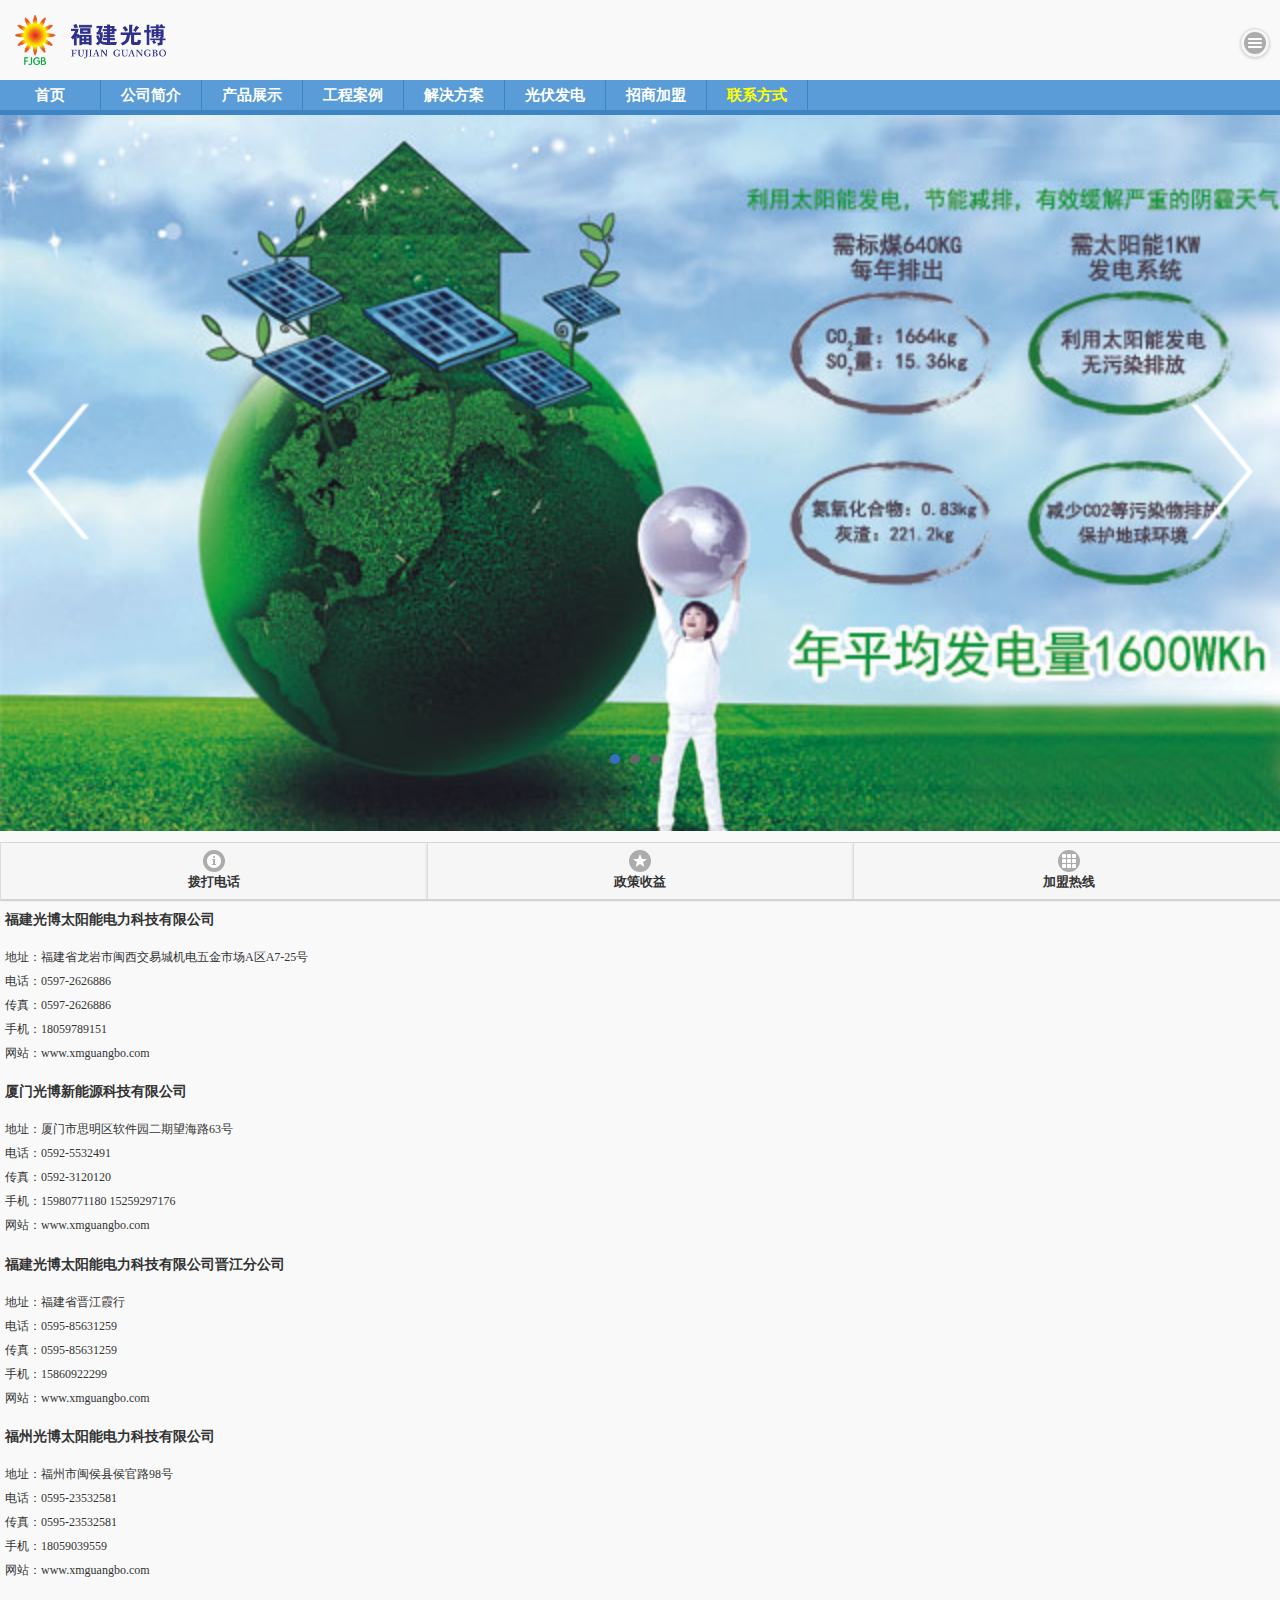
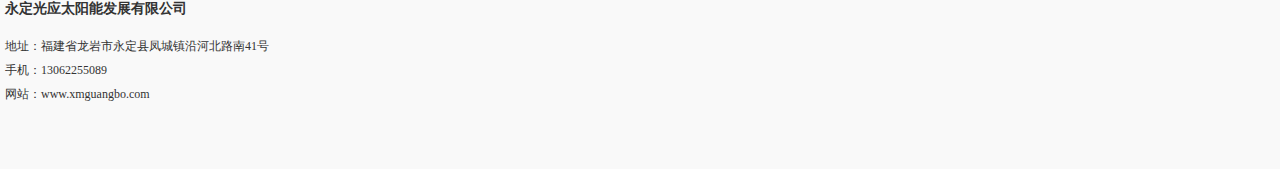
<file: contact.html>
<!DOCTYPE html>
<html>
<head>
	<meta charset="utf-8">
	<meta content="width=device-width, initial-scale=1.0, maximum-scale=1.0, user-scalable=0;" name="viewport" />
	<title>福建光博太阳能电力科技有限公司</title>
	<link rel="stylesheet" href="css/jquery.mobile-1.4.2.min.css">
	<link rel="stylesheet" type="text/css"href="css/master.css">
	<link rel="stylesheet" type="text/css"href="css/banner.css">
	<script src="js/jquery-1.8.3.min.js"></script>
	<script src="js/jquery.mobile-1.4.2.min.js"></script>
</head>
<body>
	<div data-role="page" id="index" class="webapp">
		<div id="top" style="position:relative">
			<div id="logo">
				<img src="img/logo.png" height="50px" style="float:left;">
			</div>
			<div id="menu">
				<div id="wrapper_menu">
					<div id="scroller_menu">
						<li>
							<a data-ajax="false" href="index.html">首页</a>
						</li>
						<li>
							<a data-ajax="false" href="introduction.html">公司简介</a>
						</li>
						<li>
							<a data-ajax="false" href="products.html">产品展示</a>
						</li>
						<li>
							<a data-ajax="false" href="projects.html">工程案例</a>
						</li>
						<li>
							<a data-ajax="false" href="scheme.html">解决方案</a>
						</li>
						<li>
							<a data-ajax="false" href="photovoltaic.html">光伏发电</a>
						</li>
						<li>
							<a data-ajax="false" href="join.html">招商加盟</a>
						</li>
						<li>
							<a data-ajax="false" class="linkon">联系方式</a>
						</li>
					</ul>
				</div>
			</div>
		</div>
		<div id="righttoppanel">
			<a data-ajax="false" href="#right-panel" data-role="button" data-icon="bars" data-iconpos="notext" data-inline="true"></a>
		</div>
	</div>
	<div id="banner">
		<div class="photo">
	    	<ul id="banner_photo">
	        	<li class="on"><img src="img/s1.jpg" /></li>
	            <li><img src="img/s2.jpg" /></li>
	            <li><img src="img/s3.jpg" /></li>
	        </ul>
	        <div class="pre"><img src="img/left.png" /></div>
	        <div class="next"><img src="img/right.png" /></div>
	        <div id="banner_cir">
	        	<a class="on"></a>        
	        </div>
	    </div>
	</div>
	<div data-role="panel" id="right-panel" data-display="overlay" data-position="right">
		<ul data-role="listview" data-theme="a">
			<li data-role="list-divider" data-theme="a" style="line-height:280%;">菜单/MENU</li>
			<li data-icon="home">
				<a data-ajax="false" href="index.html">首页</a>
			</li>
			<li data-icon="info">
				<a data-ajax="false" href="introduction.html">公司简介</a>
			</li>
			<li data-icon="star">
				<a data-ajax="false" href="" class="linkon">产品展示</a>
			</li>
			<li data-icon="grid">
				<a data-ajax="false" href="projects.html">工程案例</a>
			</li>
			<li data-icon="check">
				<a data-ajax="false" href="scheme.html">解决方案</a>
			</li>
			<li data-icon="grid">
				<a data-ajax="false" href="photovoltaic.html">光伏发电</a>
			</li>
			<li data-icon="plus">
				<a data-ajax="false" href="join.html">招商加盟</a>
			</li>
			<li>
				<a data-ajax="false">联系方式</a>
			</li>
			<li data-icon="delete">
				<a data-ajax="false" data-rel="close">关闭菜单</a>
			</li>
		</ul>
	</div>
	<div id="content">
		<div class="context">
			<h1>
				<span></span>
				<a data-ajax="false" href="" style="font-size:14px; color:#FFF; text-decoration:none">联系我们</a>
			</h1>
			<div class="newslist">
				<p>
					<h3>福建光博太阳能电力科技有限公司</h2>
					<span>地址：福建省龙岩市闽西交易城机电五金市场A区A7-25号</span></br>
					<span>电话：0597-2626886</span></br>
					<span>传真：0597-2626886</span></br>
					<span>手机：18059789151</span></br>
					<span>网站：www.xmguangbo.com</span></br>
				</p>
				<p>
					<h3>厦门光博新能源科技有限公司</h2>
					<span>地址：厦门市思明区软件园二期望海路63号</span></br>
					<span>电话：0592-5532491</span></br>
					<span>传真：0592-3120120</span></br>
					<span>手机：15980771180 15259297176</span></br>
					<span>网站：www.xmguangbo.com</span></br>
				</p>
				<p>
					<h3>福建光博太阳能电力科技有限公司晋江分公司</h2>
					<span>地址：福建省晋江霞行</span></br>
					<span>电话：0595-85631259</span></br>
					<span>传真：0595-85631259</span></br>
					<span>手机：15860922299</span></br>
					<span>网站：www.xmguangbo.com</span></br>
				</p>
				<p>
					<h3>福州光博太阳能电力科技有限公司</h2>
					<span>地址：福州市闽侯县侯官路98号</span></br>
					<span>电话：0595-23532581</span></br>
					<span>传真：0595-23532581</span></br>
					<span>手机：18059039559</span></br>
					<span>网站：www.xmguangbo.com</span></br>
				</p>
				<p>
					<h3>永定光应太阳能发展有限公司</h2>
					<span>地址：福建省龙岩市永定县凤城镇沿河北路南41号</span></br>
					<span>手机：13062255089</span></br>
					<span>网站：www.xmguangbo.com</span></br>
				</p>
			</div>
			<div style="clear:both"></div>
		</div>
	<div data-role="footer" data-position="fixed">
		<div data-role="navbar" data-iconpos="top">
			<ul>
				<li>
					<a data-ajax="false" href="tel:05972626886" data-role="button" data-icon="info" data-iconpos="top" data-corners="false">拨打电话</a>
				</li>
				<li>
					<a data-ajax="false" href="policybenefit.html" data-role="button" data-icon="star" data-iconpos="top" data-direction="reverse" data-corners="false">政策收益</a>
				</li>
				<li>
					<a data-ajax="false" href="contact.html" data-role="button" data-icon="grid" data-iconpos="top" data-direction="reverse" data-corners="false">加盟热线</a>
				</li>
			</ul>
		</div>
		<!-- <div style="width:100%; height:5px;background-color: #5A9CD7;"></div> -->
	</div>
</div>
<script src="js/banner.js"></script>
</body>
</html>
</file>
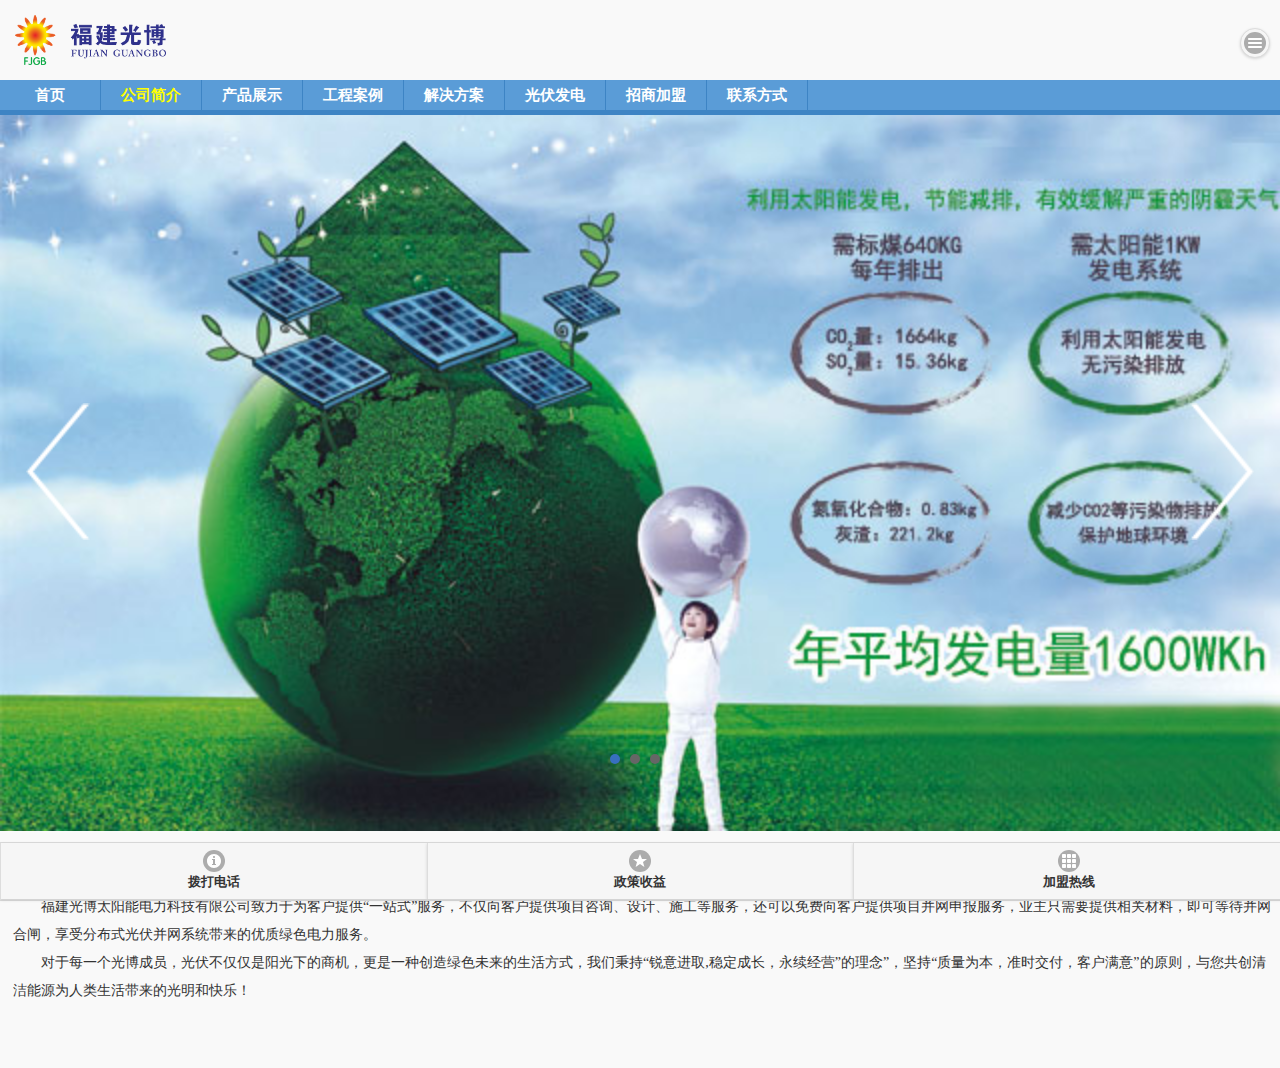
<file: introduction.html>
<!DOCTYPE html>
<html>
<head>
	<meta charset="utf-8">
	<meta content="width=device-width, initial-scale=1.0, maximum-scale=1.0, user-scalable=0;" name="viewport" />
	<title>福建光博太阳能电力科技有限公司</title>
	<link rel="stylesheet" href="css/jquery.mobile-1.4.2.min.css">
	<link rel="stylesheet" type="text/css"href="css/master.css">
	<link rel="stylesheet" type="text/css"href="css/banner.css">
	<script src="js/jquery-1.8.3.min.js"></script>
	<script src="js/jquery.mobile-1.4.2.min.js"></script>
</head>
<body>
	<div data-role="page" id="index" class="webapp">
		<div id="top" style="position:relative">
			<div id="logo">
				<img src="img/logo.png" height="50px" style="float:left;">
			</div>
			<div id="menu">
				<div id="wrapper_menu">
					<div id="scroller_menu">
						<li>
							<a data-ajax="false" href="index.html">首页</a>
						</li>
						<li>
							<a data-ajax="false" class="linkon">公司简介</a>
						</li>
						<li>
							<a data-ajax="false" href="products.html">产品展示</a>
						</li>
						<li>
							<a data-ajax="false" href="projects.html">工程案例</a>
						</li>
						<li>
							<a data-ajax="false" href="scheme.html">解决方案</a>
						</li>
						<li>
							<a data-ajax="false" href="photovoltaic.html">光伏发电</a>
						</li>
						<li>
							<a data-ajax="false" href="join.html">招商加盟</a>
						</li>
						<li>
							<a data-ajax="false" href="contact.html">联系方式</a>
						</li>
					</ul>
				</div>
			</div>
		</div>
		<div id="righttoppanel">
			<a data-ajax="false" href="#right-panel" data-role="button" data-icon="bars" data-iconpos="notext" data-inline="true"></a>
		</div>
	</div>
	<div id="banner">
		<div class="photo">
	    	<ul id="banner_photo">
	        	<li class="on"><img src="img/s1.jpg" /></li>
	            <li><img src="img/s2.jpg" /></li>
	            <li><img src="img/s3.jpg" /></li>
	        </ul>
	        <div class="pre"><img src="img/left.png" /></div>
	        <div class="next"><img src="img/right.png" /></div>
	        <div id="banner_cir">
	        	<a class="on"></a>        
	        </div>
	    </div>
	</div>
	<div data-role="panel" id="right-panel" data-display="overlay" data-position="right">
		<ul data-role="listview" data-theme="a">
			<li data-role="list-divider" data-theme="a" style="line-height:280%;">菜单/MENU</li>
			<li data-icon="home">
				<a data-ajax="false" href="index.html">首页</a>
			</li>
			<li data-icon="info">
				<a data-ajax="false">公司简介</a>
			</li>
			<li data-icon="star">
				<a data-ajax="false" href="products.html">产品展示</a>
			</li>
			<li data-icon="grid">
				<a data-ajax="false" href="projects.html">工程案例</a>
			</li>
			<li data-icon="check">
				<a data-ajax="false" href="scheme.html">解决方案</a>
			</li>
			<li data-icon="grid">
				<a data-ajax="false" href="photovoltaic.html">光伏发电</a>
			</li>
			<li data-icon="plus">
				<a data-ajax="false" href="join.html">招商加盟</a>
			</li>
			<li>
				<a data-ajax="false" href="contact.html">联系方式</a>
			</li>
			<li data-icon="delete">
				<a data-ajax="false" data-rel="close">关闭菜单</a>
			</li>
		</ul>
	</div>
	<div id="content">
		<div class="context">
			<h1>
				<span></span>
				<a data-ajax="false" href="" style="font-size:14px; color:#FFF; text-decoration:none">公司介绍</a>
			</h1>
			<div class="newslist">
				<p>福建光博太阳能电力科技有限公司致力于为客户提供“一站式”服务，不仅向客户提供项目咨询、设计、施工等服务，还可以免费向客户提供项目并网申报服务，业主只需要提供相关材料，即可等待并网合闸，享受分布式光伏并网系统带来的优质绿色电力服务。</p>
				<p>对于每一个光博成员，光伏不仅仅是阳光下的商机，更是一种创造绿色未来的生活方式，我们秉持“锐意进取,稳定成长，永续经营”的理念”，坚持“质量为本，准时交付，客户满意”的原则，与您共创清洁能源为人类生活带来的光明和快乐！</p>
			</div>
			<div style="clear:both"></div>
		</div>
	<div data-role="footer" data-position="fixed">
		<div data-role="navbar" data-iconpos="top">
			<ul>
				<li>
					<a data-ajax="false" href="tel:05972626886" data-role="button" data-icon="info" data-iconpos="top" data-corners="false">拨打电话</a>
				</li>
				<li>
					<a data-ajax="false" href="policybenefit.html" data-role="button" data-icon="star" data-iconpos="top" data-direction="reverse" data-corners="false">政策收益</a>
				</li>
				<li>
					<a data-ajax="false" href="contact.html" data-role="button" data-icon="grid" data-iconpos="top" data-direction="reverse" data-corners="false">加盟热线</a>
				</li>
			</ul>
		</div>
		<!-- <div style="width:100%; height:5px;background-color: #5A9CD7;"></div> -->
	</div>
</div>
<script src="js/banner.js"></script>
</body>
</html>
</file>
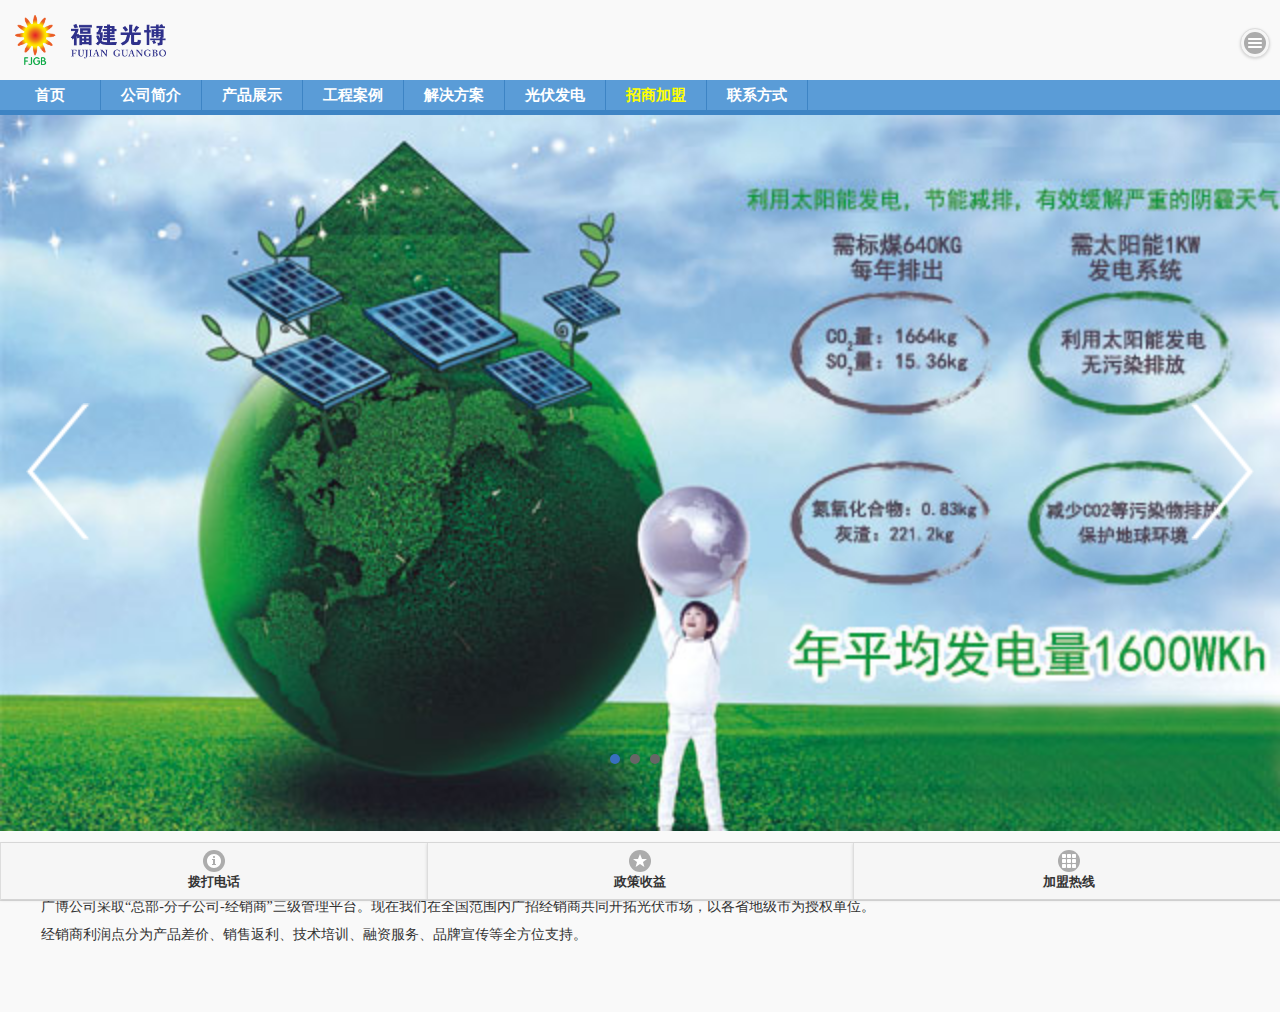
<file: join.html>
<!DOCTYPE html>
<html>
<head>
	<meta charset="utf-8">
	<meta content="width=device-width, initial-scale=1.0, maximum-scale=1.0, user-scalable=0;" name="viewport" />
	<title>福建光博太阳能电力科技有限公司</title>
	<link rel="stylesheet" href="css/jquery.mobile-1.4.2.min.css">
	<link rel="stylesheet" type="text/css"href="css/master.css">
	<link rel="stylesheet" type="text/css"href="css/banner.css">
	<script src="js/jquery-1.8.3.min.js"></script>
	<script src="js/jquery.mobile-1.4.2.min.js"></script>
</head>
<body>
	<div data-role="page" id="index" class="webapp">
		<div id="top" style="position:relative">
			<div id="logo">
				<img src="img/logo.png" height="50px" style="float:left;">
			</div>
			<div id="menu">
				<div id="wrapper_menu">
					<div id="scroller_menu">
						<li>
							<a data-ajax="false" href="index.html">首页</a>
						</li>
						<li>
							<a data-ajax="false" href="introduction.html">公司简介</a>
						</li>
						<li>
							<a data-ajax="false" href="products.html">产品展示</a>
						</li>
						<li>
							<a data-ajax="false" href="projects.html">工程案例</a>
						</li>
						<li>
							<a data-ajax="false" href="scheme.html">解决方案</a>
						</li>
						<li>
							<a data-ajax="false" href="photovoltaic.html">光伏发电</a>
						</li>
						<li>
							<a data-ajax="false" class="linkon">招商加盟</a>
						</li>
						<li>
							<a data-ajax="false" href="contact.html">联系方式</a>
						</li>
					</ul>
				</div>
			</div>
		</div>
		<div id="righttoppanel">
			<a data-ajax="false" href="#right-panel" data-role="button" data-icon="bars" data-iconpos="notext" data-inline="true"></a>
		</div>
	</div>
	<div id="banner">
		<div class="photo">
	    	<ul id="banner_photo">
	        	<li class="on"><img src="img/s1.jpg" /></li>
	            <li><img src="img/s2.jpg" /></li>
	            <li><img src="img/s3.jpg" /></li>
	        </ul>
	        <div class="pre"><img src="img/left.png" /></div>
	        <div class="next"><img src="img/right.png" /></div>
	        <div id="banner_cir">
	        	<a class="on"></a>        
	        </div>
	    </div>
	</div>
	<div data-role="panel" id="right-panel" data-display="overlay" data-position="right">
		<ul data-role="listview" data-theme="a">
			<li data-role="list-divider" data-theme="a" style="line-height:280%;">菜单/MENU</li>
			<li data-icon="home">
				<a data-ajax="false" href="index.html">首页</a>
			</li>
			<li data-icon="info">
				<a data-ajax="false" href="introduction.html">公司简介</a>
			</li>
			<li data-icon="star">
				<a data-ajax="false" href="products.html">产品展示</a>
			</li>
			<li data-icon="grid">
				<a data-ajax="false" href="projects.html">工程案例</a>
			</li>
			<li data-icon="check">
				<a data-ajax="false" href="scheme.html">解决方案</a>
			</li>
			<li data-icon="grid">
				<a data-ajax="false" href="photovoltaic.html">光伏发电</a>
			</li>
			<li data-icon="plus">
				<a data-ajax="false">招商加盟</a>
			</li>
			<li>
				<a data-ajax="false" href="contact.html">联系方式</a>
			</li>
			<li data-icon="delete">
				<a data-ajax="false" data-rel="close">关闭菜单</a>
			</li>
		</ul>
	</div>
	<div id="content">
		<div class="context">
			<h1>
				<span></span>
				<a data-ajax="false" href="" style="font-size:14px; color:#FFF; text-decoration:none">招商加盟</a>
			</h1>
			<div class="newslist">
				<p>广博公司采取“总部-分子公司-经销商”三级管理平台。现在我们在全国范围内广招经销商共同开拓光伏市场，以各省地级市为授权单位。</p>
				<p>经销商利润点分为产品差价、销售返利、技术培训、融资服务、品牌宣传等全方位支持。</p>
			</div>
			<div style="clear:both"></div>
		</div>
	<div data-role="footer" data-position="fixed">
		<div data-role="navbar" data-iconpos="top">
			<ul>
				<li>
					<a data-ajax="false" href="tel:05972626886" data-role="button" data-icon="info" data-iconpos="top" data-corners="false">拨打电话</a>
				</li>
				<li>
					<a data-ajax="false" href="policybenefit.html" data-role="button" data-icon="star" data-iconpos="top" data-direction="reverse" data-corners="false">政策收益</a>
				</li>
				<li>
					<a data-ajax="false" href="contact.html" data-role="button" data-icon="grid" data-iconpos="top" data-direction="reverse" data-corners="false">加盟热线</a>
				</li>
			</ul>
		</div>
		<!-- <div style="width:100%; height:5px;background-color: #5A9CD7;"></div> -->
	</div>
</div>
<script src="js/banner.js"></script>
</body>
</html>
</file>
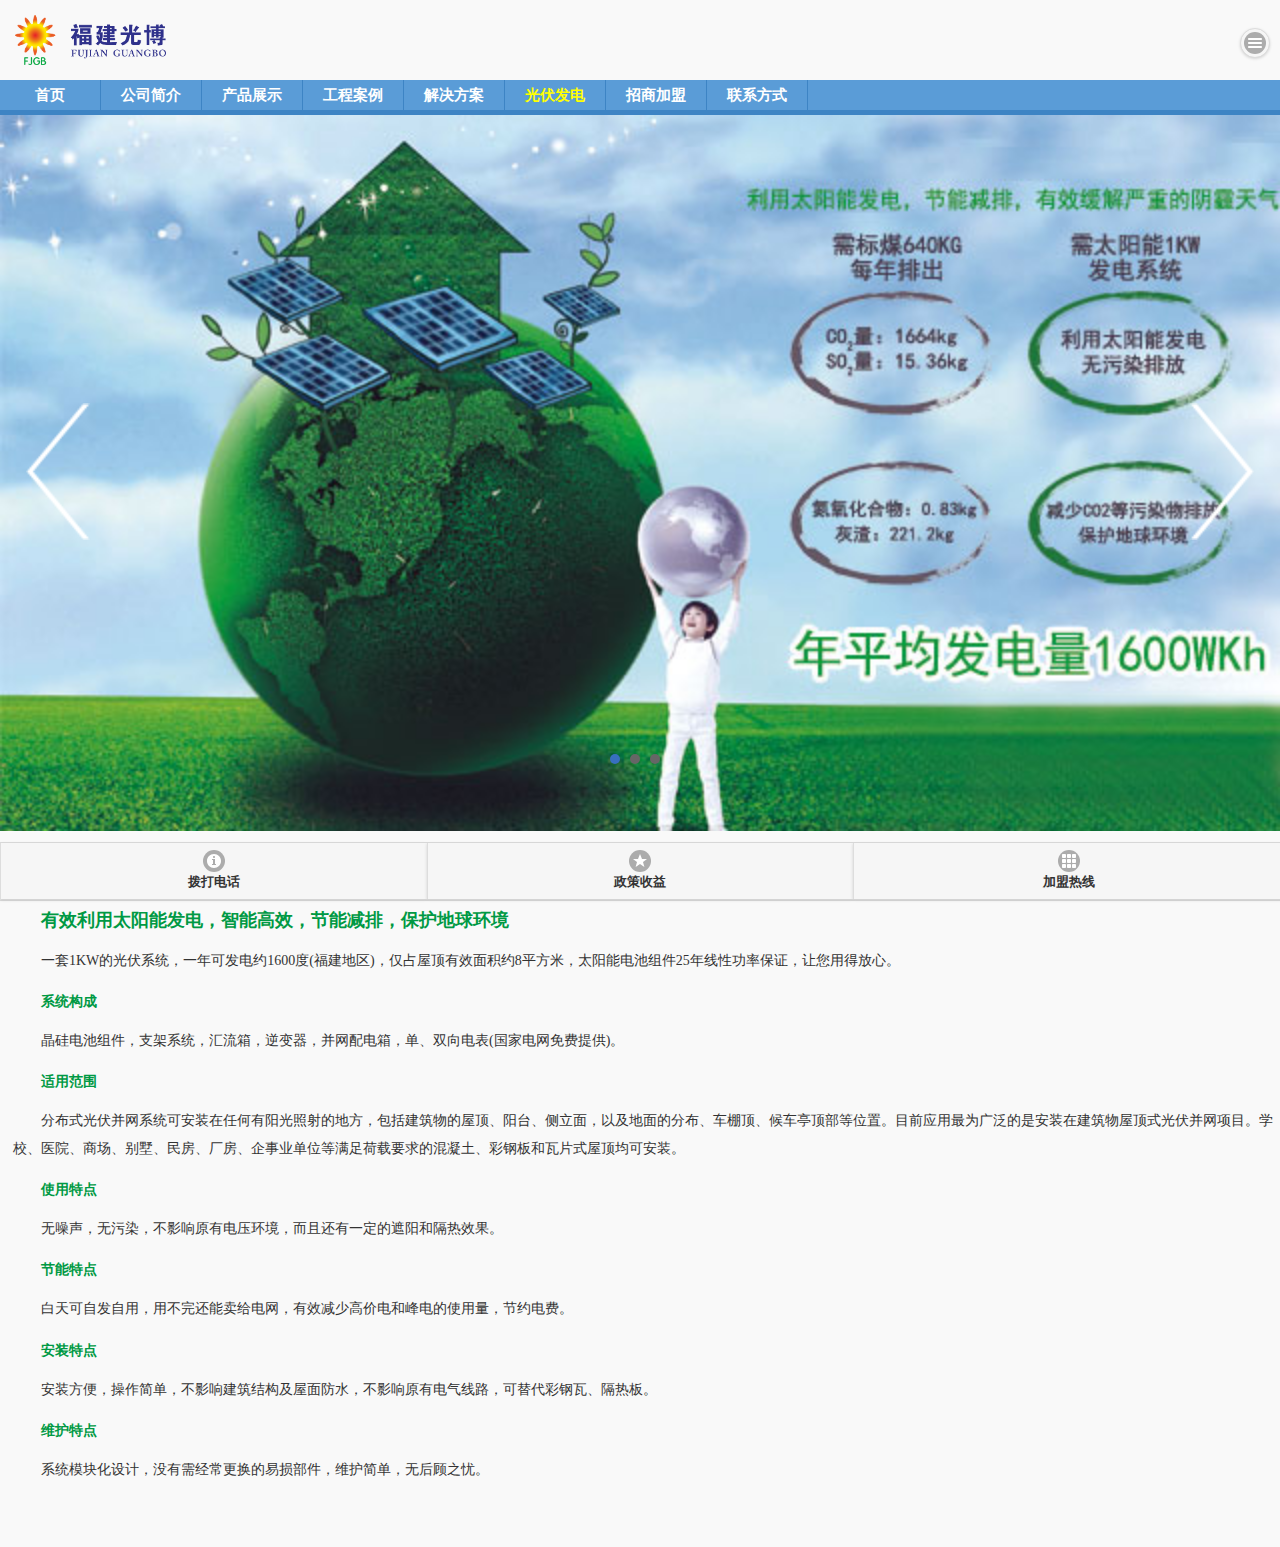
<file: photovoltaic.html>
<!DOCTYPE html>
<html>
<head>
	<meta charset="utf-8">
	<meta content="width=device-width, initial-scale=1.0, maximum-scale=1.0, user-scalable=0;" name="viewport" />
	<title>福建光博太阳能电力科技有限公司</title>
	<link rel="stylesheet" href="css/jquery.mobile-1.4.2.min.css">
	<link rel="stylesheet" type="text/css"href="css/master.css">
	<link rel="stylesheet" type="text/css"href="css/banner.css">
	<script src="js/jquery-1.8.3.min.js"></script>
	<script src="js/jquery.mobile-1.4.2.min.js"></script>
</head>
<body>
	<div data-role="page" id="index" class="webapp">
		<div id="top" style="position:relative">
			<div id="logo">
				<img src="img/logo.png" height="50px" style="float:left;">
			</div>
			<div id="menu">
				<div id="wrapper_menu">
					<div id="scroller_menu">
						<li>
							<a data-ajax="false" href="index.html">首页</a>
						</li>
						<li>
							<a data-ajax="false" href="introduction.html">公司简介</a>
						</li>
						<li>
							<a data-ajax="false" href="products.html">产品展示</a>
						</li>
						<li>
							<a data-ajax="false" href="projects.html">工程案例</a>
						</li>
						<li>
							<a data-ajax="false" href="scheme.html">解决方案</a>
						</li>
						<li>
							<a data-ajax="false" class="linkon">光伏发电</a>
						</li>
						<li>
							<a data-ajax="false" href="join.html">招商加盟</a>
						</li>
						<li>
							<a data-ajax="false" href="contact.html">联系方式</a>
						</li>
					</ul>
				</div>
			</div>
		</div>
		<div id="righttoppanel">
			<a data-ajax="false" href="#right-panel" data-role="button" data-icon="bars" data-iconpos="notext" data-inline="true"></a>
		</div>
	</div>
	<div id="banner">
		<div class="photo">
	    	<ul id="banner_photo">
	        	<li class="on"><img src="img/s1.jpg" /></li>
	            <li><img src="img/s2.jpg" /></li>
	            <li><img src="img/s3.jpg" /></li>
	        </ul>
	        <div class="pre"><img src="img/left.png" /></div>
	        <div class="next"><img src="img/right.png" /></div>
	        <div id="banner_cir">
	        	<a class="on"></a>        
	        </div>
	    </div>
	</div>
	<div data-role="panel" id="right-panel" data-display="overlay" data-position="right">
		<ul data-role="listview" data-theme="a">
			<li data-role="list-divider" data-theme="a" style="line-height:280%;">菜单/MENU</li>
			<li data-icon="home">
				<a data-ajax="false" href="index.html">首页</a>
			</li>
			<li data-icon="info">
				<a data-ajax="false" href="introduction.html">公司简介</a>
			</li>
			<li data-icon="star">
				<a data-ajax="false" href="products.html">产品展示</a>
			</li>
			<li data-icon="grid">
				<a data-ajax="false" href="projects.html">工程案例</a>
			</li>
			<li data-icon="check">
				<a data-ajax="false" href="scheme.html">解决方案</a>
			</li>
			<li data-icon="grid">
				<a data-ajax="false">光伏发电</a>
			</li>
			<li data-icon="plus">
				<a data-ajax="false" href="join.html">招商加盟</a>
			</li>
			<li>
				<a data-ajax="false" href="contact.html">联系方式</a>
			</li>
			<li data-icon="delete">
				<a data-ajax="false" data-rel="close">关闭菜单</a>
			</li>
		</ul>
	</div>
	<div id="content">
		<div class="context">
			<h1>
				<span></span>
				<a data-ajax="false" href="" style="font-size:14px; color:#FFF; text-decoration:none">分布式光伏发电系统</a>
			</h1>
			<div class="newslist">
				<h2 style="text-indent: 36px; color:#094;">有效利用太阳能发电，智能高效，节能减排，保护地球环境</h2>
				<p>一套1KW的光伏系统，一年可发电约1600度(福建地区)，仅占屋顶有效面积约8平方米，太阳能电池组件25年线性功率保证，让您用得放心。</p>
				<h3 style="text-indent: 36px; color:#094;">系统构成</h2>
				<p>晶硅电池组件，支架系统，汇流箱，逆变器，并网配电箱，单、双向电表(国家电网免费提供)。</p>
				<h3 style="text-indent: 36px; color:#094;">适用范围</h2>
				<p>分布式光伏并网系统可安装在任何有阳光照射的地方，包括建筑物的屋顶、阳台、侧立面，以及地面的分布、车棚顶、候车亭顶部等位置。目前应用最为广泛的是安装在建筑物屋顶式光伏并网项目。学校、医院、商场、别墅、民房、厂房、企事业单位等满足荷载要求的混凝土、彩钢板和瓦片式屋顶均可安装。</p>
				<h3 style="text-indent: 36px; color:#094;">使用特点</h2>
				<p>无噪声，无污染，不影响原有电压环境，而且还有一定的遮阳和隔热效果。</p>
				<h3 style="text-indent: 36px; color:#094;">节能特点</h2>
				<p>白天可自发自用，用不完还能卖给电网，有效减少高价电和峰电的使用量，节约电费。</p>
				<h3 style="text-indent: 36px; color:#094;">安装特点</h2>
				<p>安装方便，操作简单，不影响建筑结构及屋面防水，不影响原有电气线路，可替代彩钢瓦、隔热板。</p>
				<h3 style="text-indent: 36px; color:#094;">维护特点</h2>
				<p>系统模块化设计，没有需经常更换的易损部件，维护简单，无后顾之忧。</p>
			</div>
			<div style="clear:both"></div>
		</div>
	<div data-role="footer" data-position="fixed">
		<div data-role="navbar" data-iconpos="top">
			<ul>
				<li>
					<a data-ajax="false" href="tel:05972626886" data-role="button" data-icon="info" data-iconpos="top" data-corners="false">拨打电话</a>
				</li>
				<li>
					<a data-ajax="false" href="policybenefit.html" data-role="button" data-icon="star" data-iconpos="top" data-direction="reverse" data-corners="false">政策收益</a>
				</li>
				<li>
					<a data-ajax="false" href="contact.html" data-role="button" data-icon="grid" data-iconpos="top" data-direction="reverse" data-corners="false">加盟热线</a>
				</li>
			</ul>
		</div>
		<!-- <div style="width:100%; height:5px;background-color: #5A9CD7;"></div> -->
	</div>
</div>
<script src="js/banner.js"></script>
</body>
</html>
</file>
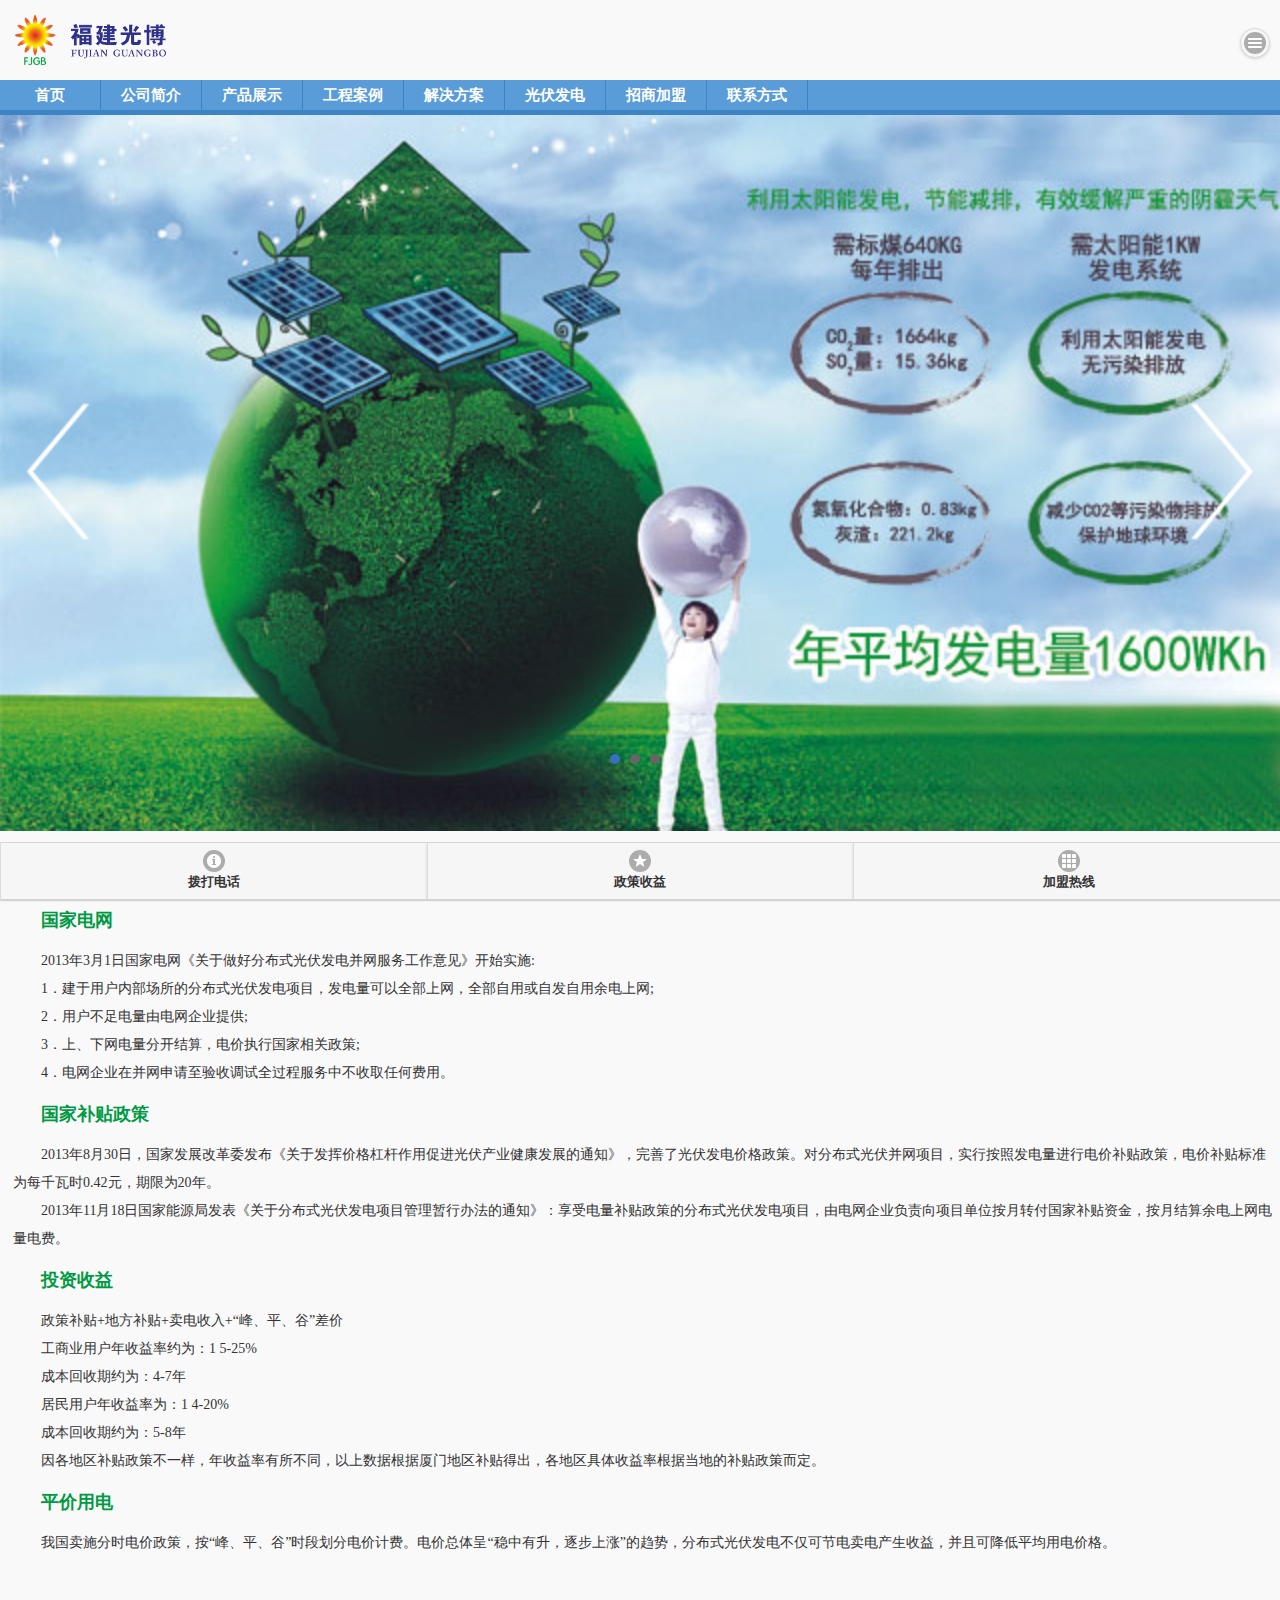
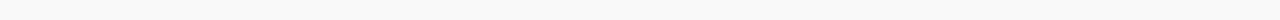
<file: policybenefit.html>
<!DOCTYPE html>
<html>
<head>
	<meta charset="utf-8">
	<meta content="width=device-width, initial-scale=1.0, maximum-scale=1.0, user-scalable=0;" name="viewport" />
	<title>福建光博太阳能电力科技有限公司</title>
	<link rel="stylesheet" href="css/jquery.mobile-1.4.2.min.css">
	<link rel="stylesheet" type="text/css"href="css/master.css">
	<link rel="stylesheet" type="text/css"href="css/banner.css">
	<script src="js/jquery-1.8.3.min.js"></script>
	<script src="js/jquery.mobile-1.4.2.min.js"></script>
</head>
<body>
	<div data-role="page" id="index" class="webapp">
		<div id="top" style="position:relative">
			<div id="logo">
				<img src="img/logo.png" height="50px" style="float:left;">
			</div>
			<div id="menu">
				<div id="wrapper_menu">
					<div id="scroller_menu">
						<li>
							<a data-ajax="false" href="index.html">首页</a>
						</li>
						<li>
							<a data-ajax="false" href="introduction.html">公司简介</a>
						</li>
						<li>
							<a data-ajax="false" href="products.html">产品展示</a>
						</li>
						<li>
							<a data-ajax="false" href="projects.html">工程案例</a>
						</li>
						<li>
							<a data-ajax="false" href="scheme.html">解决方案</a>
						</li>
						<li>
							<a data-ajax="false" href="photovoltaic.html">光伏发电</a>
						</li>
						<li>
							<a data-ajax="false" href="join.html">招商加盟</a>
						</li>
						<li>
							<a data-ajax="false" href="contact.html">联系方式</a>
						</li>
					</ul>
				</div>
			</div>
		</div>
		<div id="righttoppanel">
			<a data-ajax="false" href="#right-panel" data-role="button" data-icon="bars" data-iconpos="notext" data-inline="true"></a>
		</div>
	</div>
	<div id="banner">
		<div class="photo">
	    	<ul id="banner_photo">
	        	<li class="on"><img src="img/s1.jpg" /></li>
	            <li><img src="img/s2.jpg" /></li>
	            <li><img src="img/s3.jpg" /></li>
	        </ul>
	        <div class="pre"><img src="img/left.png" /></div>
	        <div class="next"><img src="img/right.png" /></div>
	        <div id="banner_cir">
	        	<a class="on"></a>        
	        </div>
	    </div>
	</div>
	<div data-role="panel" id="right-panel" data-display="overlay" data-position="right">
		<ul data-role="listview" data-theme="a">
			<li data-role="list-divider" data-theme="a" style="line-height:280%;">菜单/MENU</li>
			<li data-icon="home">
				<a data-ajax="false" href="index.html">首页</a>
			</li>
			<li data-icon="info">
				<a data-ajax="false" href="introduction.html">公司简介</a>
			</li>
			<li data-icon="star">
				<a data-ajax="false" href="products.html">产品展示</a>
			</li>
			<li data-icon="grid">
				<a data-ajax="false" href="projects.html">工程案例</a>
			</li>
			<li data-icon="check">
				<a data-ajax="false" href="scheme.html">解决方案</a>
			</li>
			<li data-icon="grid">
				<a data-ajax="false" href="photovoltaic.html">光伏发电</a>
			</li>
			<li data-icon="plus">
				<a data-ajax="false" href="join.html">招商加盟</a>
			</li>
			<li>
				<a data-ajax="false" href="contact.html">联系方式</a>
			</li>
			<li data-icon="delete">
				<a data-ajax="false" data-rel="close">关闭菜单</a>
			</li>
		</ul>
	</div>
	<div id="content">
		<div class="context">
			<h1>
				<span></span>
				<a data-ajax="false" href="" style="font-size:14px; color:#FFF; text-decoration:none">分布式光伏发电政策与收益</a>
			</h1>
			<div class="newslist">
				<h2 style="text-indent: 36px; color:#094;">国家电网</h2>
				<p>2013年3月1日国家电网《关于做好分布式光伏发电并网服务工作意见》开始实施:</p>
				<p>1．建于用户内部场所的分布式光伏发电项目，发电量可以全部上网，全部自用或自发自用余电上网;</p>
				<p>2．用户不足电量由电网企业提供;</p>
				<p>3．上、下网电量分开结算，电价执行国家相关政策;</p>
				<p>4．电网企业在并网申请至验收调试全过程服务中不收取任何费用。</p>
				<h2 style="text-indent: 36px; color:#094;">国家补贴政策</h2>
				<p>2013年8月30日，国家发展改革委发布《关于发挥价格杠杆作用促进光伏产业健康发展的通知》，完善了光伏发电价格政策。对分布式光伏并网项目，实行按照发电量进行电价补贴政策，电价补贴标准为每千瓦时0.42元，期限为20年。</p>
				<p>2013年11月18日国家能源局发表《关于分布式光伏发电项目管理暂行办法的通知》：享受电量补贴政策的分布式光伏发电项目，由电网企业负责向项目单位按月转付国家补贴资金，按月结算余电上网电量电费。</p>
				<h2 style="text-indent: 36px; color:#094;">投资收益</h2>
				<p>政策补贴+地方补贴+卖电收入+“峰、平、谷”差价</p>
				<p>工商业用户年收益率约为：1 5-25%</p>
				<p>成本回收期约为：4-7年</p>
				<p>居民用户年收益率为：1 4-20%</p>
				<p>成本回收期约为：5-8年</p>
				<p>因各地区补贴政策不一样，年收益率有所不同，以上数据根据厦门地区补贴得出，各地区具体收益率根据当地的补贴政策而定。</p>
				<h2 style="text-indent: 36px; color:#094;">平价用电</h2>
				<p>我国卖施分时电价政策，按“峰、平、谷”时段划分电价计费。电价总体呈“稳中有升，逐步上涨”的趋势，分布式光伏发电不仅可节电卖电产生收益，并且可降低平均用电价格。</p>
			</div>
			<div style="clear:both"></div>
		</div>
	<div data-role="footer" data-position="fixed">
		<div data-role="navbar" data-iconpos="top">
			<ul>
				<li>
					<a data-ajax="false" href="tel:05972626886" data-role="button" data-icon="info" data-iconpos="top" data-corners="false">拨打电话</a>
				</li>
				<li>
					<a data-ajax="false" href="policybenefit.html" data-role="button" data-icon="star" data-iconpos="top" data-direction="reverse" data-corners="false">政策收益</a>
				</li>
				<li>
					<a data-ajax="false" href="contact.html" data-role="button" data-icon="grid" data-iconpos="top" data-direction="reverse" data-corners="false">加盟热线</a>
				</li>
			</ul>
		</div>
		<!-- <div style="width:100%; height:5px;background-color: #5A9CD7;"></div> -->
	</div>
</div>
<script src="js/banner.js"></script>
</body>
</html>
</file>
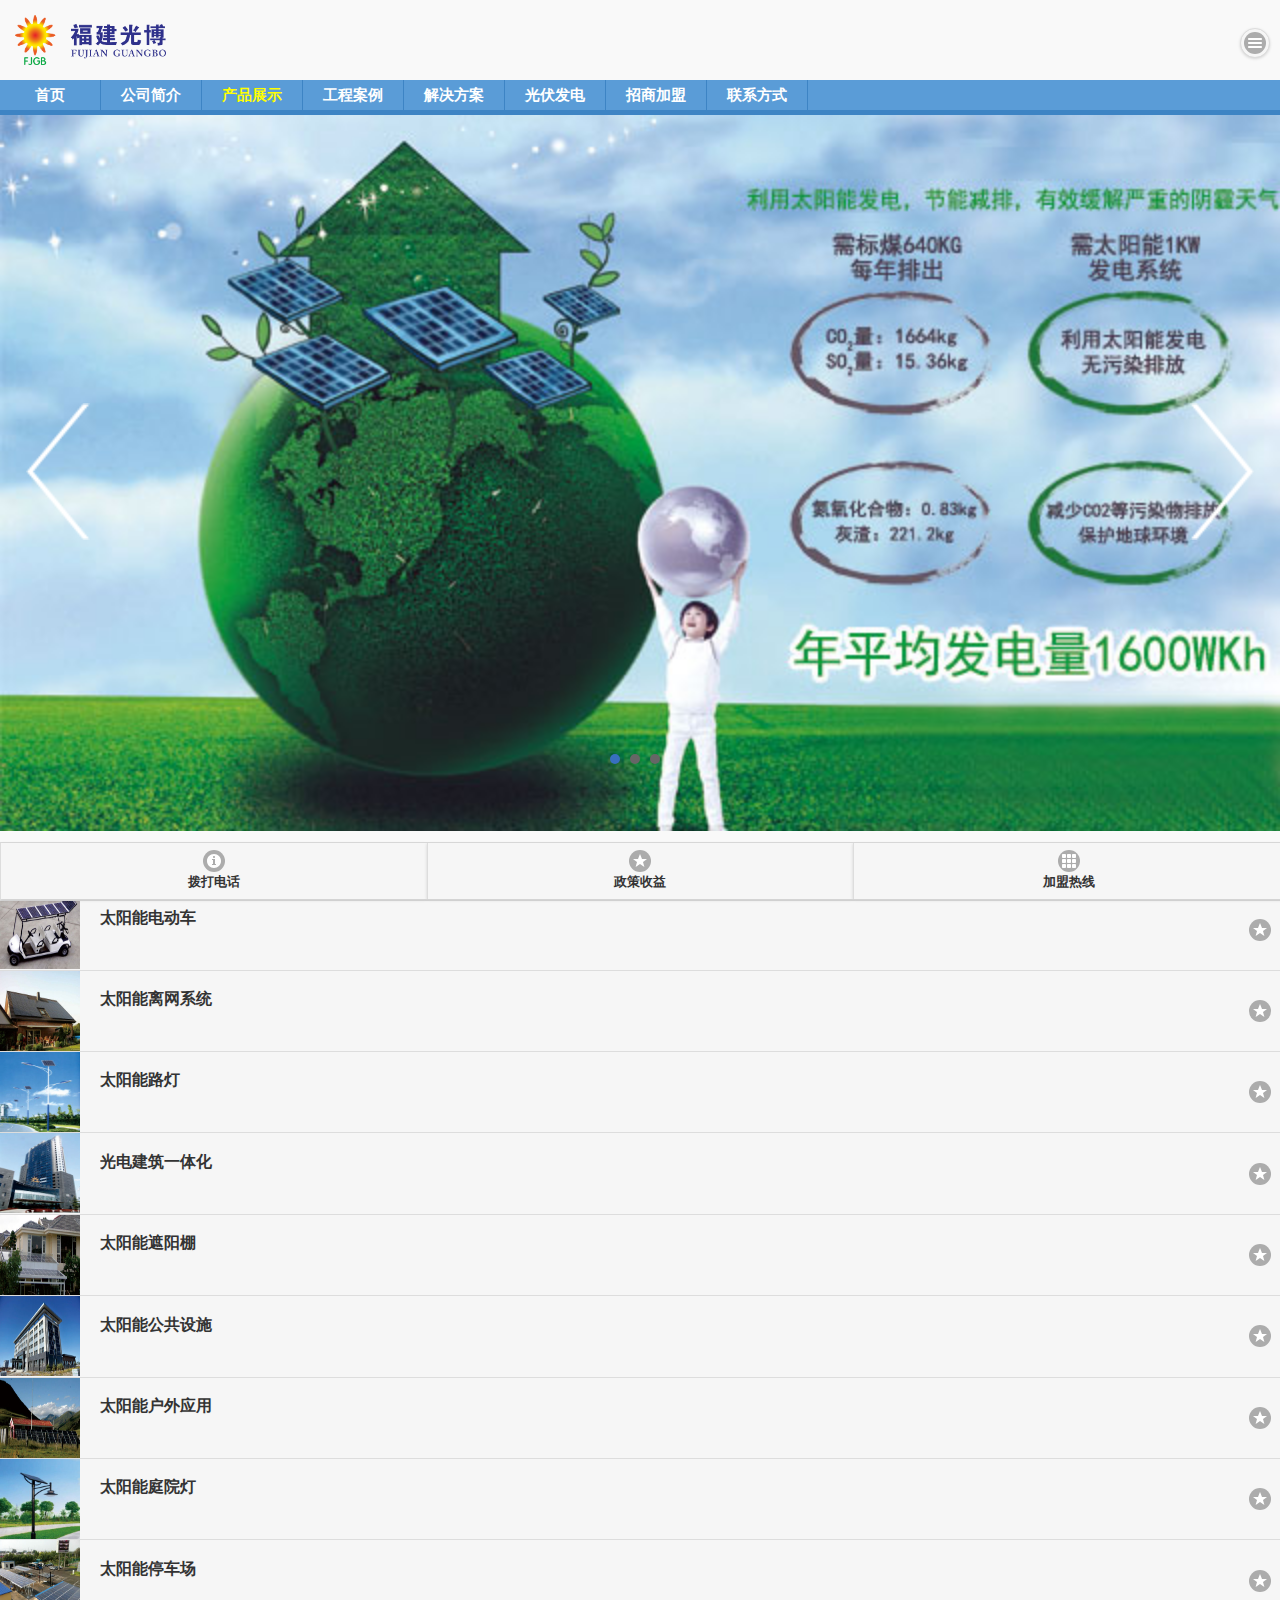
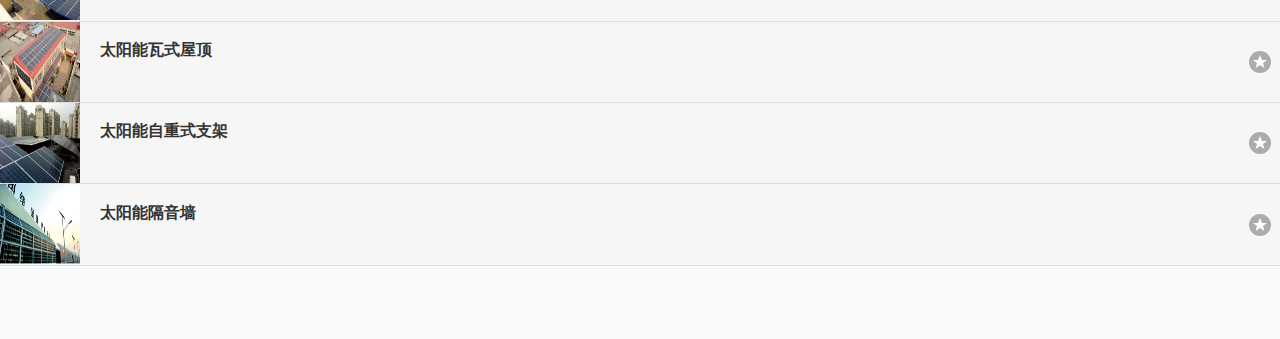
<file: products.html>
<!DOCTYPE html>
<html>
<head>
	<meta charset="utf-8">
	<meta content="width=device-width, initial-scale=1.0, maximum-scale=1.0, user-scalable=0;" name="viewport" />
	<title>福建光博太阳能电力科技有限公司</title>
	<link rel="stylesheet" href="css/jquery.mobile-1.4.2.min.css">
	<link rel="stylesheet" type="text/css"href="css/master.css">
	<link rel="stylesheet" type="text/css"href="css/banner.css">
	<script src="js/jquery-1.8.3.min.js"></script>
	<script src="js/jquery.mobile-1.4.2.min.js"></script>
</head>
<body>
	<div data-role="page" id="index" class="webapp">
		<div id="top" style="position:relative">
			<div id="logo">
				<img src="img/logo.png" height="50px" style="float:left;">
			</div>
			<div id="menu">
				<div id="wrapper_menu">
					<div id="scroller_menu">
						<li>
							<a data-ajax="false" href="index.html">首页</a>
						</li>
						<li>
							<a data-ajax="false" href="introduction.html">公司简介</a>
						</li>
						<li>
							<a data-ajax="false" class="linkon">产品展示</a>
						</li>
						<li>
							<a data-ajax="false" href="projects.html">工程案例</a>
						</li>
						<li>
							<a data-ajax="false" href="scheme.html">解决方案</a>
						</li>
						<li>
							<a data-ajax="false" href="photovoltaic.html">光伏发电</a>
						</li>
						<li>
							<a data-ajax="false" href="join.html">招商加盟</a>
						</li>
						<li>
							<a data-ajax="false" href="contact.html">联系方式</a>
						</li>
					</ul>
				</div>
			</div>
		</div>
		<div id="righttoppanel">
			<a data-ajax="false" href="#right-panel" data-role="button" data-icon="bars" data-iconpos="notext" data-inline="true"></a>
		</div>
	</div>
	<div id="banner">
		<div class="photo">
	    	<ul id="banner_photo">
	        	<li class="on"><img src="img/s1.jpg" /></li>
	            <li><img src="img/s2.jpg" /></li>
	            <li><img src="img/s3.jpg" /></li>
	        </ul>
	        <div class="pre"><img src="img/left.png" /></div>
	        <div class="next"><img src="img/right.png" /></div>
	        <div id="banner_cir">
	        	<a class="on"></a>
	        </div>
	    </div>
	</div>
	<div data-role="panel" id="right-panel" data-display="overlay" data-position="right">
		<ul data-role="listview" data-theme="a">
			<li data-role="list-divider" data-theme="a" style="line-height:280%;">菜单/MENU</li>
			<li data-icon="home">
				<a data-ajax="false" href="index.html">首页</a>
			</li>
			<li data-icon="info">
				<a data-ajax="false" href="introduction.html">公司简介</a>
			</li>
			<li data-icon="star">
				<a data-ajax="false">产品展示</a>
			</li>
			<li data-icon="grid">
				<a data-ajax="false" href="projects.html">工程案例</a>
			</li>
			<li data-icon="check">
				<a data-ajax="false" href="scheme.html">解决方案</a>
			</li>
			<li data-icon="grid">
				<a data-ajax="false" href="photovoltaic.html">光伏发电</a>
			</li>
			<li data-icon="plus">
				<a data-ajax="false" href="join.html">招商加盟</a>
			</li>
			<li>
				<a data-ajax="false" href="contact.html">联系方式</a>
			</li>
			<li data-icon="delete">
				<a data-ajax="false" data-rel="close">关闭菜单</a>
			</li>
		</ul>
	</div>
	<div id="content">
		<div class="context">
			<h1>
				<span></span>
				<a data-ajax="false" href="" style="font-size:14px; color:#FFF; text-decoration:none">应用产品</a>
			</h1>
			<ul data-role="listview" data-icon="star">
				<li>
					<a data-ajax="false" href="#">
						<img src="img/p_01.jpg" width="80px" height="80px">
						<h2>太阳能电动车</h2>
					</a>
				</li>
				<li>
					<a data-ajax="false" href="#">
						<img src="img/p_02.jpg" width="80px" height="80px">
						<h2>太阳能离网系统</h2>
					</a>
				</li>
				<li>
					<a data-ajax="false" href="#">
						<img src="img/p_03.jpg" width="80px" height="80px">
						<h2>太阳能路灯</h2>
					</a>
				</li>
				<li>
					<a data-ajax="false" href="#">
						<img src="img/p_04.jpg" width="80px" height="80px">
						<h2>光电建筑一体化</h2>
					</a>
				</li>
				<li>
					<a data-ajax="false" href="#">
						<img src="img/p_05.jpg" width="80px" height="80px">
						<h2>太阳能遮阳棚</h2>
					</a>
				</li>
				<li>
					<a data-ajax="false" href="#">
						<img src="img/p_06.jpg" width="80px" height="80px">
						<h2>太阳能公共设施</h2>
					</a>
				</li>
				<li>
					<a data-ajax="false" href="#">
						<img src="img/p_07.jpg" width="80px" height="80px">
						<h2>太阳能户外应用</h2>
					</a>
				</li>
				<li>
					<a data-ajax="false" href="#">
						<img src="img/p_08.jpg" width="80px" height="80px">
						<h2>太阳能庭院灯</h2>
					</a>
				</li>
				<li>
					<a data-ajax="false" href="#">
						<img src="img/p_09.jpg" width="80px" height="80px">
						<h2>太阳能停车场</h2>
					</a>
				</li>
				<li>
					<a data-ajax="false" href="#">
						<img src="img/p_10.jpg" width="80px" height="80px">
						<h2>太阳能瓦式屋顶</h2>
					</a>
				</li>
				<li>
					<a data-ajax="false" href="#">
						<img src="img/p_11.jpg" width="80px" height="80px">
						<h2>太阳能自重式支架</h2>
					</a>
				</li>
				<li>
					<a data-ajax="false" href="#">
						<img src="img/p_12.jpg" width="80px" height="80px">
						<h2>太阳能隔音墙</h2>
					</a>
				</li>
			</ul>
			<div style="clear:both"></div>
		</div>
	</div>
	<br>
	<div data-role="footer" data-position="fixed">
		<div data-role="navbar" data-iconpos="top">
			<ul>
				<li>
					<a data-ajax="false" href="tel:05972626886" data-role="button" data-icon="info" data-iconpos="top" data-corners="false">拨打电话</a>
				</li>
				<li>
					<a data-ajax="false" href="policybenefit.html" data-role="button" data-icon="star" data-iconpos="top" data-direction="reverse" data-corners="false">政策收益</a>
				</li>
				<li>
					<a data-ajax="false" href="contact.html" data-role="button" data-icon="grid" data-iconpos="top" data-direction="reverse" data-corners="false">加盟热线</a>
				</li>
			</ul>
		</div>
		<!-- <div style="width:100%; height:5px;background-color: #5A9CD7;"></div> -->
	</div>
</div>
<script src="js/banner.js"></script>
</body>
</html>
</file>
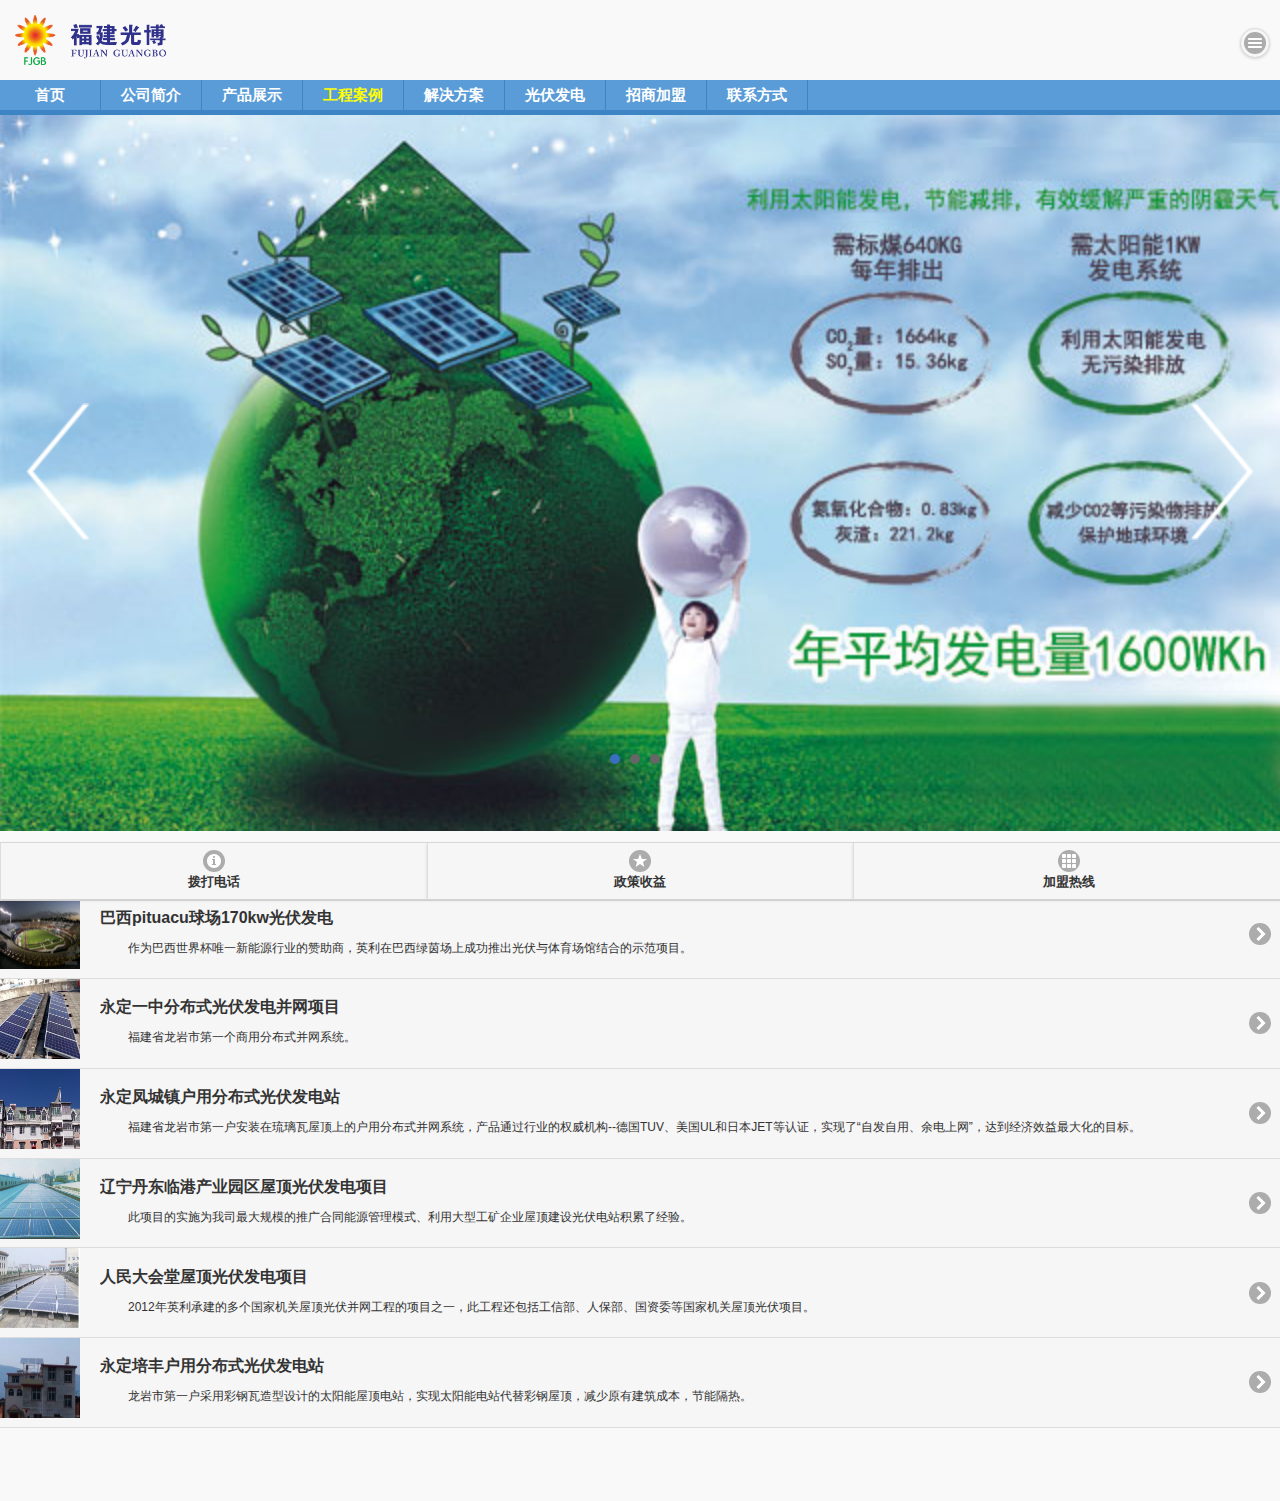
<file: projects.html>
<!DOCTYPE html>
<html>
<head>
	<meta charset="utf-8">
	<meta content="width=device-width, initial-scale=1.0, maximum-scale=1.0, user-scalable=0;" name="viewport" />
	<title>福建光博太阳能电力科技有限公司</title>
	<link rel="stylesheet" href="css/jquery.mobile-1.4.2.min.css">
	<link rel="stylesheet" type="text/css"href="css/master.css">
	<link rel="stylesheet" type="text/css"href="css/banner.css">
	<script src="js/jquery-1.8.3.min.js"></script>
	<script src="js/jquery.mobile-1.4.2.min.js"></script>
</head>
<body>
	<div data-role="page" id="index" class="webapp">
		<div id="top" style="position:relative">
			<div id="logo">
				<img src="img/logo.png" height="50px" style="float:left;">
			</div>
			<div id="menu">
				<div id="wrapper_menu">
					<div id="scroller_menu">
						<li>
							<a data-ajax="false" href="index.html">首页</a>
						</li>
						<li>
							<a data-ajax="false" href="introduction.html">公司简介</a>
						</li>
						<li>
							<a data-ajax="false" href="products.html">产品展示</a>
						</li>
						<li>
							<a data-ajax="false" class="linkon">工程案例</a>
						</li>
						<li>
							<a data-ajax="false" href="scheme.html">解决方案</a>
						</li>
						<li>
							<a data-ajax="false" href="photovoltaic.html">光伏发电</a>
						</li>
						<li>
							<a data-ajax="false" href="join.html">招商加盟</a>
						</li>
						<li>
							<a data-ajax="false" href="contact.html">联系方式</a>
						</li>
					</ul>
				</div>
			</div>
		</div>
		<div id="righttoppanel">
			<a data-ajax="false" href="#right-panel" data-role="button" data-icon="bars" data-iconpos="notext" data-inline="true"></a>
		</div>
	</div>
	<div id="banner">
		<div class="photo">
	    	<ul id="banner_photo">
	        	<li class="on"><img src="img/s1.jpg" /></li>
	            <li><img src="img/s2.jpg" /></li>
	            <li><img src="img/s3.jpg" /></li>
	        </ul>
	        <div class="pre"><img src="img/left.png" /></div>
	        <div class="next"><img src="img/right.png" /></div>
	        <div id="banner_cir">
	        	<a class="on"></a>        
	        </div>
	    </div>
	</div>
	<div data-role="panel" id="right-panel" data-display="overlay" data-position="right">
		<ul data-role="listview" data-theme="a">
			<li data-role="list-divider" data-theme="a" style="line-height:280%;">菜单/MENU</li>
			<li data-icon="home">
				<a data-ajax="false" href="index.html">首页</a>
			</li>
			<li data-icon="info">
				<a data-ajax="false" href="introduction.html">公司简介</a>
			</li>
			<li data-icon="star">
				<a data-ajax="false" href="products.html">产品展示</a>
			</li>
			<li data-icon="grid">
				<a data-ajax="false">工程案例</a>
			</li>
			<li data-icon="check">
				<a data-ajax="false" href="scheme.html">解决方案</a>
			</li>
			<li data-icon="grid">
				<a data-ajax="false" href="photovoltaic.html">光伏发电</a>
			</li>
			<li data-icon="plus">
				<a data-ajax="false" href="join.html">招商加盟</a>
			</li>
			<li>
				<a data-ajax="false" href="contact.html">联系方式</a>
			</li>
			<li data-icon="delete">
				<a data-ajax="false" data-rel="close">关闭菜单</a>
			</li>
		</ul>
	</div>
	<div id="content">
		<div class="context">
			<h1>
				<span></span>
				<a data-ajax="false" href="" style="font-size:14px; color:#FFF; text-decoration:none">工程案例</a>
			</h1>
			<ul data-role="listview">
				<li>
					<a data-ajax="false" href="projects_01.html">
						<img src="img/pro_01.jpg" width="80px" height="80px">
						<h2>巴西pituacu球场170kw光伏发电</h2>
						<p>作为巴西世界杯唯一新能源行业的赞助商，英利在巴西绿茵场上成功推出光伏与体育场馆结合的示范项目。</p>
					</a>
				</li>
				<li>
					<a data-ajax="false" href="projects_02.html">
						<img src="img/pro_02.jpg" width="80px" height="80px">
						<h2>永定一中分布式光伏发电并网项目</h2>
						<p>福建省龙岩市第一个商用分布式并网系统。</p>
					</a>
				</li>
				<li>
					<a data-ajax="false" href="projects_03.html">
						<img src="img/pro_03.jpg" width="80px" height="80px">
						<h2>永定凤城镇户用分布式光伏发电站</h2>
						<p>福建省龙岩市第一户安装在琉璃瓦屋顶上的户用分布式并网系统，产品通过行业的权威机构--德国TUV、美国UL和日本JET等认证，实现了“自发自用、余电上网”，达到经济效益最大化的目标。</p>
					</a>
				</li>
				<li>
					<a data-ajax="false" href="projects_04.html">
						<img src="img/pro_04.jpg" width="80px" height="80px">
						<h2>辽宁丹东临港产业园区屋顶光伏发电项目</h2>
						<p>此项目的实施为我司最大规模的推广合同能源管理模式、利用大型工矿企业屋顶建设光伏电站积累了经验。</p>
					</a>
				</li>
				<li>
					<a data-ajax="false" href="projects_05.html">
						<img src="img/pro_05.jpg" width="80px" height="80px">
						<h2>人民大会堂屋顶光伏发电项目</h2>
						<p>2012年英利承建的多个国家机关屋顶光伏并网工程的项目之一，此工程还包括工信部、人保部、国资委等国家机关屋顶光伏项目。</p>
					</a>
				</li>
				<li>
					<a data-ajax="false" href="projects_06.html">
						<img src="img/pro_06.jpg" width="80px" height="80px">
						<h2>永定培丰户用分布式光伏发电站</h2>
						<p>龙岩市第一户采用彩钢瓦造型设计的太阳能屋顶电站，实现太阳能电站代替彩钢屋顶，减少原有建筑成本，节能隔热。</p>
					</a>
				</li>
			</ul>
			<div style="clear:both"></div>
		</div>
	</div>
	<br>
	<div data-role="footer" data-position="fixed">
		<div data-role="navbar" data-iconpos="top">
			<ul>
				<li>
					<a data-ajax="false" href="tel:05972626886" data-role="button" data-icon="info" data-iconpos="top" data-corners="false">拨打电话</a>
				</li>
				<li>
					<a data-ajax="false" href="policybenefit.html" data-role="button" data-icon="star" data-iconpos="top" data-direction="reverse" data-corners="false">政策收益</a>
				</li>
				<li>
					<a data-ajax="false" href="contact.html" data-role="button" data-icon="grid" data-iconpos="top" data-direction="reverse" data-corners="false">加盟热线</a>
				</li>
			</ul>
		</div>
		<!-- <div style="width:100%; height:5px;background-color: #5A9CD7;"></div> -->
	</div>
</div>
<script src="js/banner.js"></script>
</body>
</html>
</file>
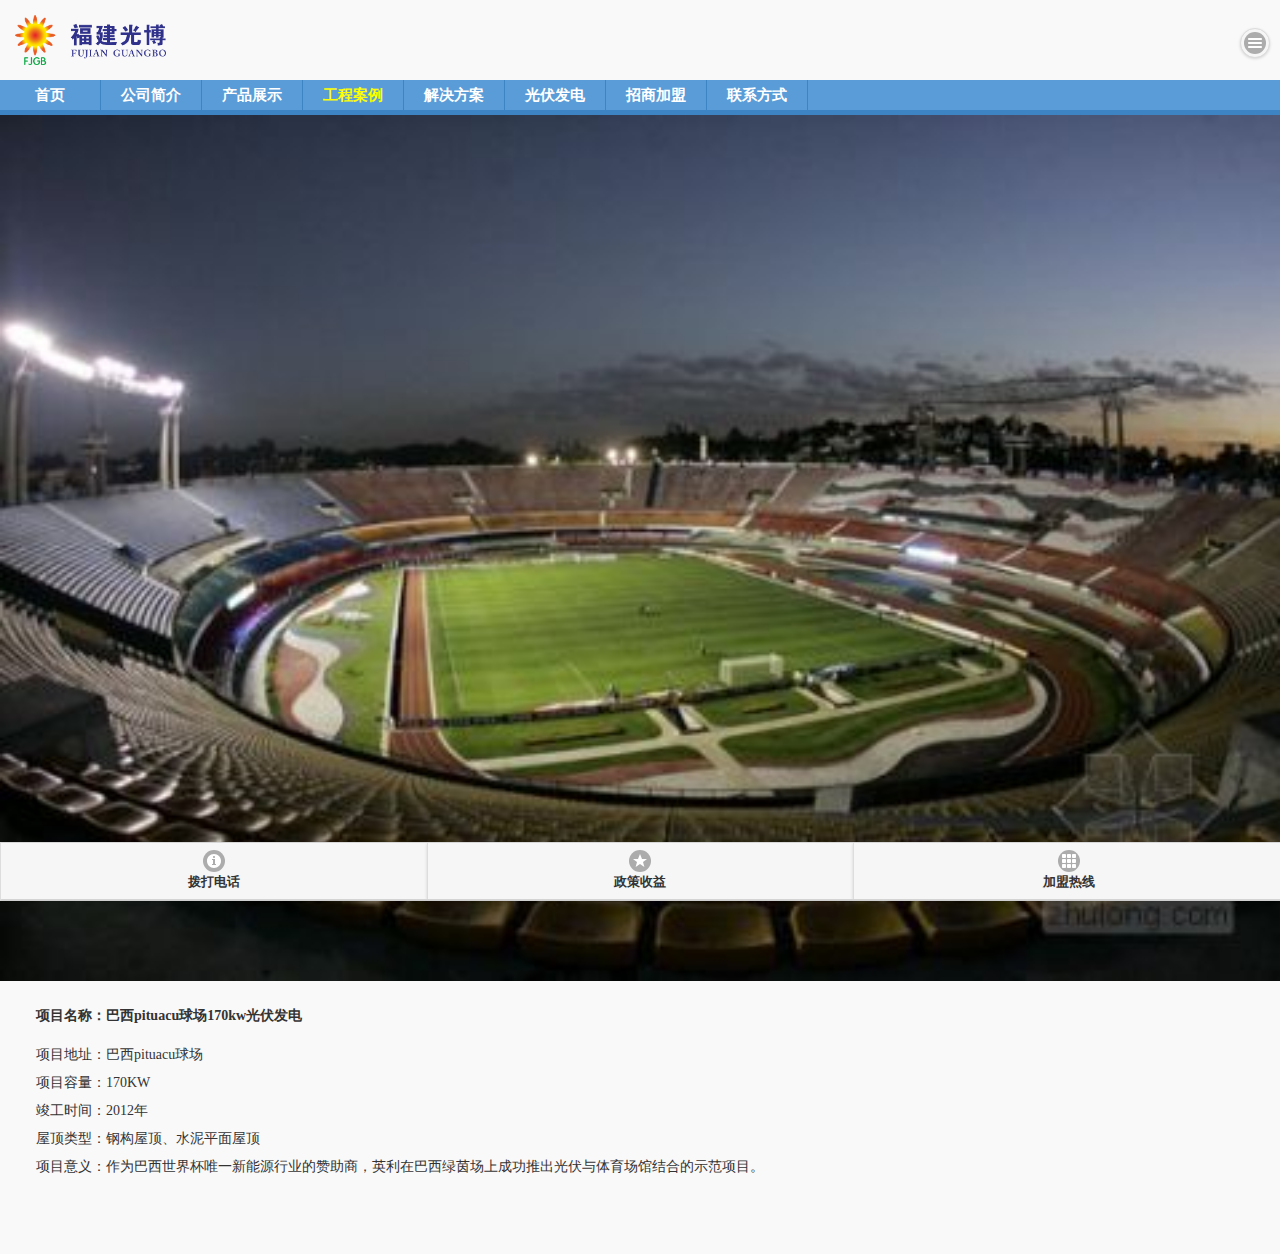
<file: projects_01.html>
<!DOCTYPE html>
<html>
<head>
	<meta charset="utf-8">
	<meta content="width=device-width, initial-scale=1.0, maximum-scale=1.0, user-scalable=0;" name="viewport" />
	<title>福建光博太阳能电力科技有限公司</title>
	<link rel="stylesheet" href="css/jquery.mobile-1.4.2.min.css">
	<link rel="stylesheet" type="text/css"href="css/master.css">
	<link rel="stylesheet" type="text/css"href="css/banner.css">
	<script src="js/jquery-1.8.3.min.js"></script>
	<script src="js/jquery.mobile-1.4.2.min.js"></script>
</head>
<body>
	<div data-role="page" id="index" class="webapp">
		<div id="top" style="position:relative">
			<div id="logo">
				<img src="img/logo.png" height="50px" style="float:left;">
			</div>
			<div id="menu">
				<div id="wrapper_menu">
					<div id="scroller_menu">
						<li>
							<a data-ajax="false" href="index.html">首页</a>
						</li>
						<li>
							<a data-ajax="false" href="introduction.html">公司简介</a>
						</li>
						<li>
							<a data-ajax="false" href="products.html">产品展示</a>
						</li>
						<li>
							<a data-ajax="false" href="projects.html" class="linkon">工程案例</a>
						</li>
						<li>
							<a data-ajax="false" href="scheme.html">解决方案</a>
						</li>
						<li>
							<a data-ajax="false" href="photovoltaic.html">光伏发电</a>
						</li>
						<li>
							<a data-ajax="false" href="join.html">招商加盟</a>
						</li>
						<li>
							<a data-ajax="false" href="contact.html">联系方式</a>
						</li>
					</ul>
				</div>
			</div>
		</div>
		<div id="righttoppanel">
			<a data-ajax="false" href="#right-panel" data-role="button" data-icon="bars" data-iconpos="notext" data-inline="true"></a>
		</div>
	</div>
<!-- 	<div id="banner">
		<div class="photo">
	    	<ul id="banner_photo">
	        	<li class="on"><img src="img/s1.jpg" /></li>
	            <li><img src="img/s2.jpg" /></li>
	            <li><img src="img/s3.jpg" /></li>
	        </ul>
	        <div class="pre"><img src="img/left.png" /></div>
	        <div class="next"><img src="img/right.png" /></div>
	        <div id="banner_cir">
	        	<a class="on"></a>        
	        </div>
	    </div>
	</div> -->
	<div data-role="panel" id="right-panel" data-display="overlay" data-position="right">
		<ul data-role="listview" data-theme="a">
			<li data-role="list-divider" data-theme="a" style="line-height:280%;">菜单/MENU</li>
			<li data-icon="home">
				<a data-ajax="false" href="index.html">首页</a>
			</li>
			<li data-icon="info">
				<a data-ajax="false" href="introduction.html">公司简介</a>
			</li>
			<li data-icon="star">
				<a data-ajax="false" href="products.html">产品展示</a>
			</li>
			<li data-icon="grid">
				<a data-ajax="false" href="projects.html">工程案例</a>
			</li>
			<li data-icon="check">
				<a data-ajax="false" href="scheme.html">解决方案</a>
			</li>
			<li data-icon="grid">
				<a data-ajax="false" href="photovoltaic.html">光伏发电</a>
			</li>
			<li data-icon="plus">
				<a data-ajax="false" href="join.html">招商加盟</a>
			</li>
			<li>
				<a data-ajax="false" href="contact.html">联系方式</a>
			</li>
			<li data-icon="delete">
				<a data-ajax="false" data-rel="close">关闭菜单</a>
			</li>
		</ul>
	</div>
	<div id="content">
		<div class="context">
<!-- 			<h1>
				<span></span>
				<a data-ajax="false" href="" style="font-size:14px; color:#FFF; text-decoration:none">工程案例</a>
			</h1> -->
				<img src="img/pro_01.jpg" width="100%">
				<h3 style="text-indent:36px;">项目名称：巴西pituacu球场170kw光伏发电</h3>
				<p>项目地址：巴西pituacu球场</p>
				<p>项目容量：170KW</p>
				<p>竣工时间：2012年</p>
				<p>屋顶类型：钢构屋顶、水泥平面屋顶</p>
				<p>项目意义：作为巴西世界杯唯一新能源行业的赞助商，英利在巴西绿茵场上成功推出光伏与体育场馆结合的示范项目。</p>
			<div style="clear:both"></div>
		</div>
	</div>
	<br>
	<div data-role="footer" data-position="fixed">
		<div data-role="navbar" data-iconpos="top">
			<ul>
				<li>
					<a data-ajax="false" href="tel:05972626886" data-role="button" data-icon="info" data-iconpos="top" data-corners="false">拨打电话</a>
				</li>
				<li>
					<a data-ajax="false" href="policybenefit.html" data-role="button" data-icon="star" data-iconpos="top" data-direction="reverse" data-corners="false">政策收益</a>
				</li>
				<li>
					<a data-ajax="false" href="contact.html" data-role="button" data-icon="grid" data-iconpos="top" data-direction="reverse" data-corners="false">加盟热线</a>
				</li>
			</ul>
		</div>
		<!-- <div style="width:100%; height:5px;background-color: #5A9CD7;"></div> -->
	</div>
</div>
<script src="js/banner.js"></script>
</body>
</html>
</file>
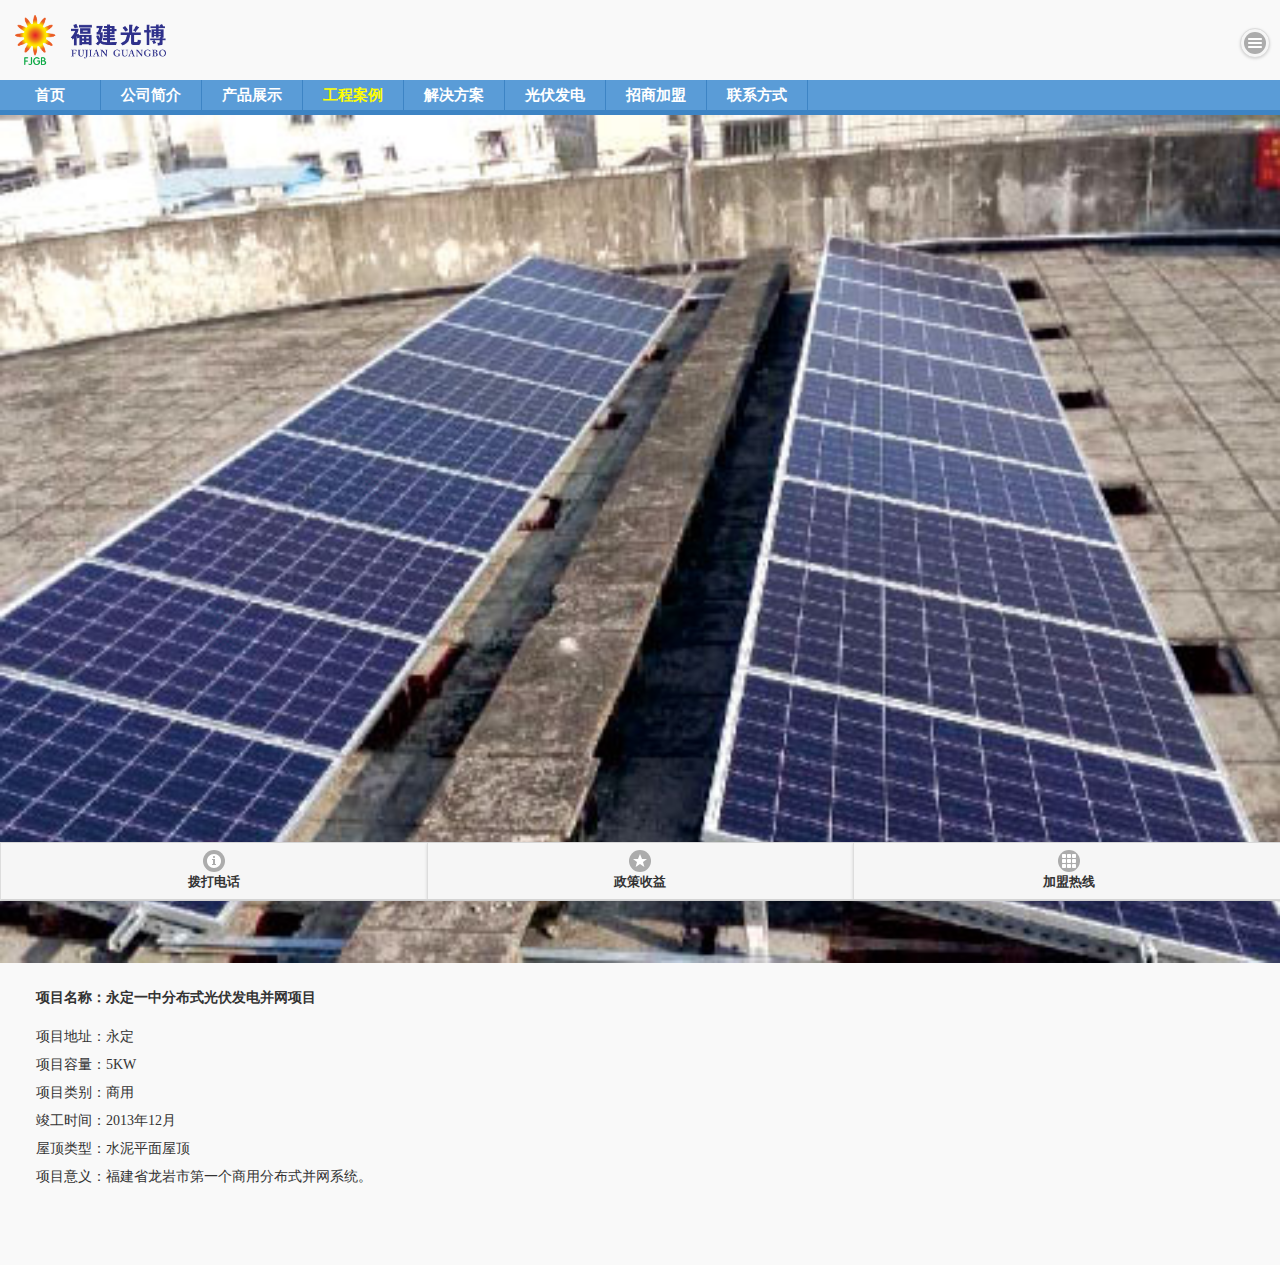
<file: projects_02.html>
<!DOCTYPE html>
<html>
<head>
	<meta charset="utf-8">
	<meta content="width=device-width, initial-scale=1.0, maximum-scale=1.0, user-scalable=0;" name="viewport" />
	<title>福建光博太阳能电力科技有限公司</title>
	<link rel="stylesheet" href="css/jquery.mobile-1.4.2.min.css">
	<link rel="stylesheet" type="text/css"href="css/master.css">
	<link rel="stylesheet" type="text/css"href="css/banner.css">
	<script src="js/jquery-1.8.3.min.js"></script>
	<script src="js/jquery.mobile-1.4.2.min.js"></script>
</head>
<body>
	<div data-role="page" id="index" class="webapp">
		<div id="top" style="position:relative">
			<div id="logo">
				<img src="img/logo.png" height="50px" style="float:left;">
			</div>
			<div id="menu">
				<div id="wrapper_menu">
					<div id="scroller_menu">
						<li>
							<a data-ajax="false" href="index.html">首页</a>
						</li>
						<li>
							<a data-ajax="false" href="introduction.html">公司简介</a>
						</li>
						<li>
							<a data-ajax="false" href="products.html">产品展示</a>
						</li>
						<li>
							<a data-ajax="false" href="projects.html" class="linkon">工程案例</a>
						</li>
						<li>
							<a data-ajax="false" href="scheme.html">解决方案</a>
						</li>
						<li>
							<a data-ajax="false" href="photovoltaic.html">光伏发电</a>
						</li>
						<li>
							<a data-ajax="false" href="join.html">招商加盟</a>
						</li>
						<li>
							<a data-ajax="false" href="contact.html">联系方式</a>
						</li>
					</ul>
				</div>
			</div>
		</div>
		<div id="righttoppanel">
			<a data-ajax="false" href="#right-panel" data-role="button" data-icon="bars" data-iconpos="notext" data-inline="true"></a>
		</div>
	</div>
<!-- 	<div id="banner">
		<div class="photo">
	    	<ul id="banner_photo">
	        	<li class="on"><img src="img/s1.jpg" /></li>
	            <li><img src="img/s2.jpg" /></li>
	            <li><img src="img/s3.jpg" /></li>
	        </ul>
	        <div class="pre"><img src="img/left.png" /></div>
	        <div class="next"><img src="img/right.png" /></div>
	        <div id="banner_cir">
	        	<a class="on"></a>        
	        </div>
	    </div>
	</div> -->
	<div data-role="panel" id="right-panel" data-display="overlay" data-position="right">
		<ul data-role="listview" data-theme="a">
			<li data-role="list-divider" data-theme="a" style="line-height:280%;">菜单/MENU</li>
			<li data-icon="home">
				<a data-ajax="false" href="index.html">首页</a>
			</li>
			<li data-icon="info">
				<a data-ajax="false" href="introduction.html">公司简介</a>
			</li>
			<li data-icon="star">
				<a data-ajax="false" href="products.html">产品展示</a>
			</li>
			<li data-icon="grid">
				<a data-ajax="false" href="projects.html">工程案例</a>
			</li>
			<li data-icon="check">
				<a data-ajax="false" href="scheme.html">解决方案</a>
			</li>
			<li data-icon="grid">
				<a data-ajax="false" href="photovoltaic.html">光伏发电</a>
			</li>
			<li data-icon="plus">
				<a data-ajax="false" href="join.html">招商加盟</a>
			</li>
			<li>
				<a data-ajax="false" href="contact.html">联系方式</a>
			</li>
			<li data-icon="delete">
				<a data-ajax="false" data-rel="close">关闭菜单</a>
			</li>
		</ul>
	</div>
	<div id="content">
		<div class="context">
<!-- 			<h1>
				<span></span>
				<a data-ajax="false" href="" style="font-size:14px; color:#FFF; text-decoration:none">工程案例</a>
			</h1> -->
				<img src="img/pro_02.jpg" width="100%">
				<h3 style="text-indent:36px;">项目名称：永定一中分布式光伏发电并网项目</h3>
				<p>项目地址：永定</p>
				<p>项目容量：5KW</p>
				<p>项目类别：商用</p>
				<p>竣工时间：2013年12月</p>
				<p>屋顶类型：水泥平面屋顶</p>
				<p>项目意义：福建省龙岩市第一个商用分布式并网系统。</p>
			<div style="clear:both"></div>
		</div>
	</div>
	<br>
	<div data-role="footer" data-position="fixed">
		<div data-role="navbar" data-iconpos="top">
			<ul>
				<li>
					<a data-ajax="false" href="tel:05972626886" data-role="button" data-icon="info" data-iconpos="top" data-corners="false">拨打电话</a>
				</li>
				<li>
					<a data-ajax="false" href="policybenefit.html" data-role="button" data-icon="star" data-iconpos="top" data-direction="reverse" data-corners="false">政策收益</a>
				</li>
				<li>
					<a data-ajax="false" href="contact.html" data-role="button" data-icon="grid" data-iconpos="top" data-direction="reverse" data-corners="false">加盟热线</a>
				</li>
			</ul>
		</div>
		<!-- <div style="width:100%; height:5px;background-color: #5A9CD7;"></div> -->
	</div>
</div>
<script src="js/banner.js"></script>
</body>
</html>
</file>
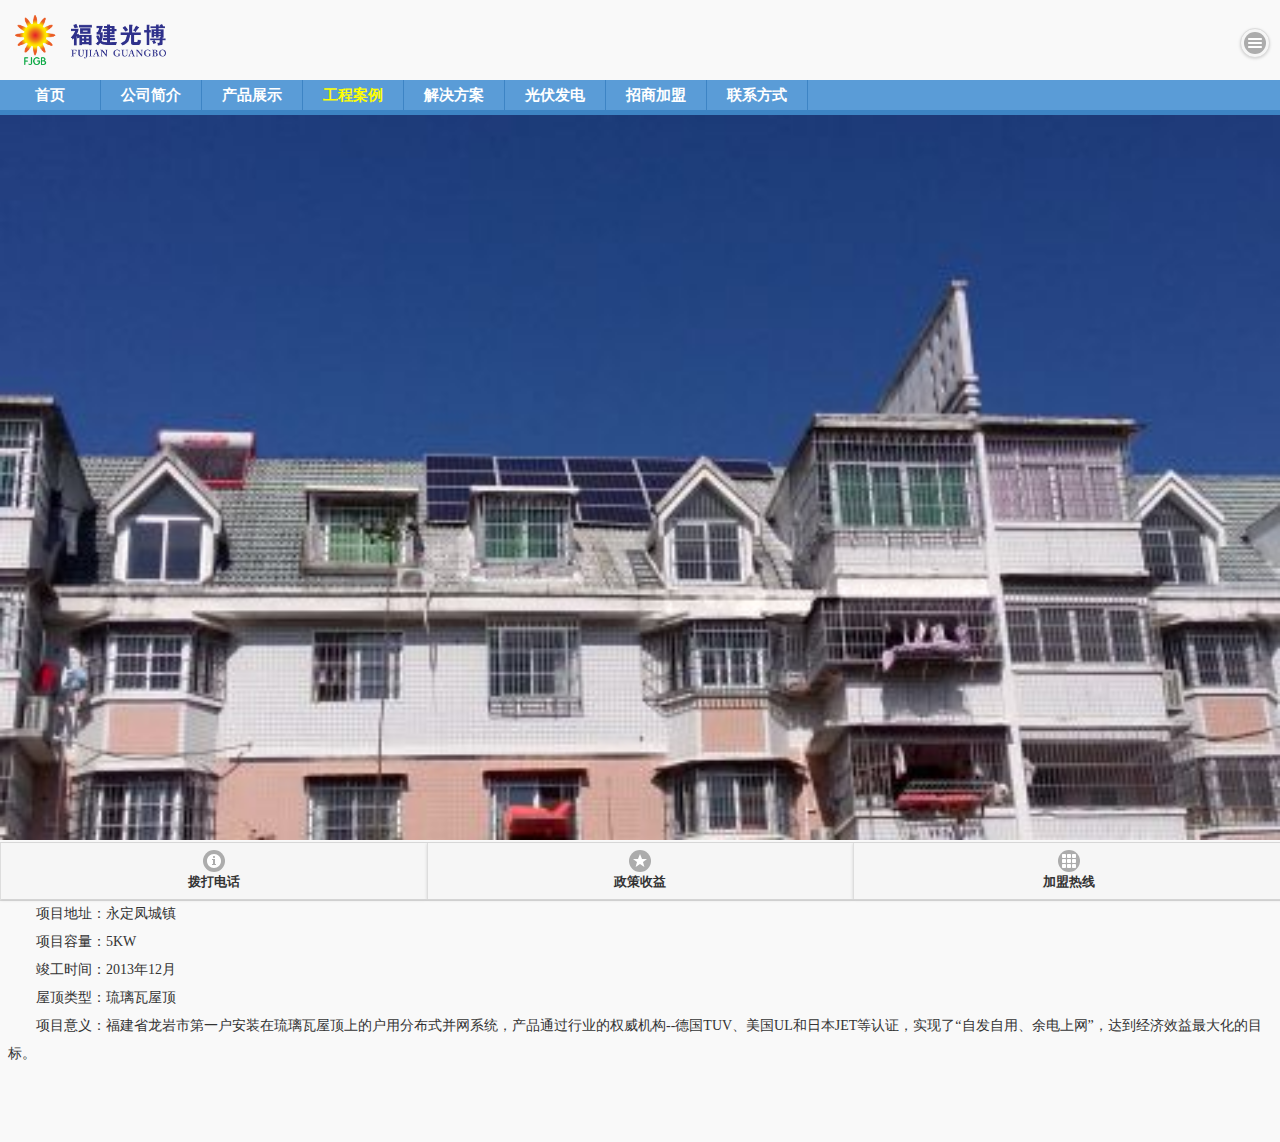
<file: projects_03.html>
<!DOCTYPE html>
<html>
<head>
	<meta charset="utf-8">
	<meta content="width=device-width, initial-scale=1.0, maximum-scale=1.0, user-scalable=0;" name="viewport" />
	<title>福建光博太阳能电力科技有限公司</title>
	<link rel="stylesheet" href="css/jquery.mobile-1.4.2.min.css">
	<link rel="stylesheet" type="text/css"href="css/master.css">
	<link rel="stylesheet" type="text/css"href="css/banner.css">
	<script src="js/jquery-1.8.3.min.js"></script>
	<script src="js/jquery.mobile-1.4.2.min.js"></script>
</head>
<body>
	<div data-role="page" id="index" class="webapp">
		<div id="top" style="position:relative">
			<div id="logo">
				<img src="img/logo.png" height="50px" style="float:left;">
			</div>
			<div id="menu">
				<div id="wrapper_menu">
					<div id="scroller_menu">
						<li>
							<a data-ajax="false" href="index.html">首页</a>
						</li>
						<li>
							<a data-ajax="false" href="introduction.html">公司简介</a>
						</li>
						<li>
							<a data-ajax="false" href="products.html">产品展示</a>
						</li>
						<li>
							<a data-ajax="false" href="projects.html" class="linkon">工程案例</a>
						</li>
						<li>
							<a data-ajax="false" href="scheme.html">解决方案</a>
						</li>
						<li>
							<a data-ajax="false" href="photovoltaic.html">光伏发电</a>
						</li>
						<li>
							<a data-ajax="false" href="join.html">招商加盟</a>
						</li>
						<li>
							<a data-ajax="false" href="contact.html">联系方式</a>
						</li>
					</ul>
				</div>
			</div>
		</div>
		<div id="righttoppanel">
			<a data-ajax="false" href="#right-panel" data-role="button" data-icon="bars" data-iconpos="notext" data-inline="true"></a>
		</div>
	</div>
<!-- 	<div id="banner">
		<div class="photo">
	    	<ul id="banner_photo">
	        	<li class="on"><img src="img/s1.jpg" /></li>
	            <li><img src="img/s2.jpg" /></li>
	            <li><img src="img/s3.jpg" /></li>
	        </ul>
	        <div class="pre"><img src="img/left.png" /></div>
	        <div class="next"><img src="img/right.png" /></div>
	        <div id="banner_cir">
	        	<a class="on"></a>        
	        </div>
	    </div>
	</div> -->
	<div data-role="panel" id="right-panel" data-display="overlay" data-position="right">
		<ul data-role="listview" data-theme="a">
			<li data-role="list-divider" data-theme="a" style="line-height:280%;">菜单/MENU</li>
			<li data-icon="home">
				<a data-ajax="false" href="index.html">首页</a>
			</li>
			<li data-icon="info">
				<a data-ajax="false" href="introduction.html">公司简介</a>
			</li>
			<li data-icon="star">
				<a data-ajax="false" href="products.html">产品展示</a>
			</li>
			<li data-icon="grid">
				<a data-ajax="false" href="projects.html">工程案例</a>
			</li>
			<li data-icon="check">
				<a data-ajax="false" href="scheme.html">解决方案</a>
			</li>
			<li data-icon="grid">
				<a data-ajax="false" href="photovoltaic.html">光伏发电</a>
			</li>
			<li data-icon="plus">
				<a data-ajax="false" href="join.html">招商加盟</a>
			</li>
			<li>
				<a data-ajax="false" href="contact.html">联系方式</a>
			</li>
			<li data-icon="delete">
				<a data-ajax="false" data-rel="close">关闭菜单</a>
			</li>
		</ul>
	</div>
	<div id="content">
		<div class="context">
<!-- 			<h1>
				<span></span>
				<a data-ajax="false" href="" style="font-size:14px; color:#FFF; text-decoration:none">工程案例</a>
			</h1> -->
				<img src="img/pro_03.jpg" width="100%">
				<h3 style="text-indent:36px;">项目名称：永定凤城镇户用分布式光伏发电站</h3>
				<p>项目地址：永定凤城镇</p>
				<p>项目容量：5KW</p>
				<p>竣工时间：2013年12月</p>
				<p>屋顶类型：琉璃瓦屋顶</p>
				<p>项目意义：福建省龙岩市第一户安装在琉璃瓦屋顶上的户用分布式并网系统，产品通过行业的权威机构--德国TUV、美国UL和日本JET等认证，实现了“自发自用、余电上网”，达到经济效益最大化的目标。</p>
			<div style="clear:both"></div>
		</div>
	</div>
	<br>
	<div data-role="footer" data-position="fixed">
		<div data-role="navbar" data-iconpos="top">
			<ul>
				<li>
					<a data-ajax="false" href="tel:05972626886" data-role="button" data-icon="info" data-iconpos="top" data-corners="false">拨打电话</a>
				</li>
				<li>
					<a data-ajax="false" href="policybenefit.html" data-role="button" data-icon="star" data-iconpos="top" data-direction="reverse" data-corners="false">政策收益</a>
				</li>
				<li>
					<a data-ajax="false" href="contact.html" data-role="button" data-icon="grid" data-iconpos="top" data-direction="reverse" data-corners="false">加盟热线</a>
				</li>
			</ul>
		</div>
		<!-- <div style="width:100%; height:5px;background-color: #5A9CD7;"></div> -->
	</div>
</div>
<script src="js/banner.js"></script>
</body>
</html>
</file>
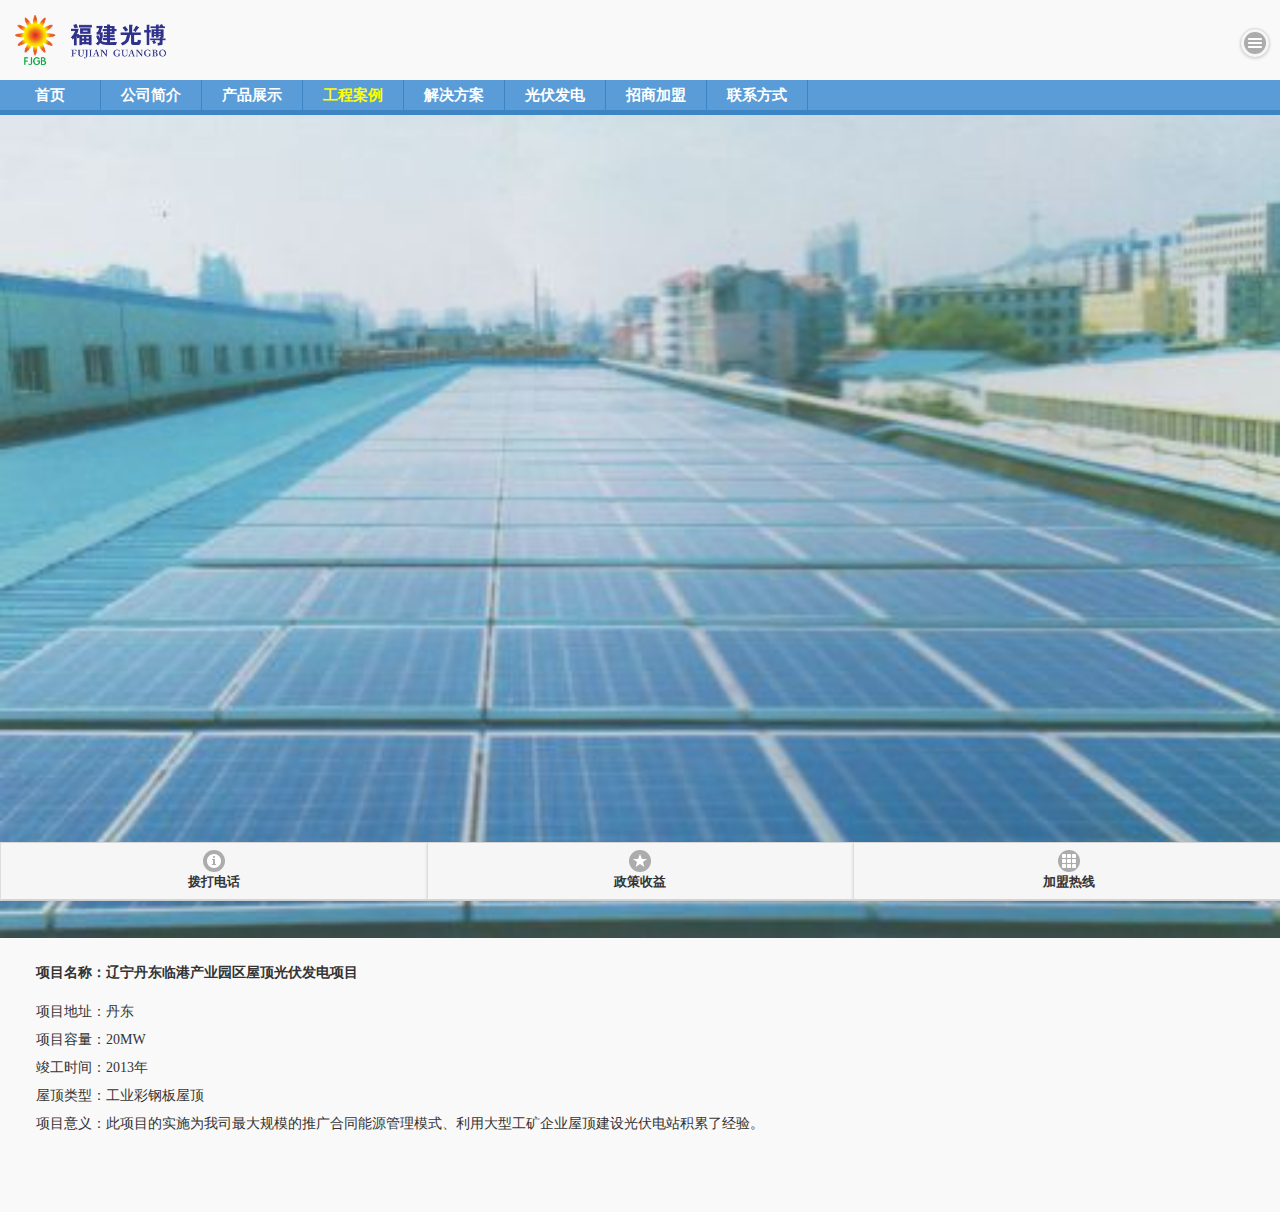
<file: projects_04.html>
<!DOCTYPE html>
<html>
<head>
	<meta charset="utf-8">
	<meta content="width=device-width, initial-scale=1.0, maximum-scale=1.0, user-scalable=0;" name="viewport" />
	<title>福建光博太阳能电力科技有限公司</title>
	<link rel="stylesheet" href="css/jquery.mobile-1.4.2.min.css">
	<link rel="stylesheet" type="text/css"href="css/master.css">
	<link rel="stylesheet" type="text/css"href="css/banner.css">
	<script src="js/jquery-1.8.3.min.js"></script>
	<script src="js/jquery.mobile-1.4.2.min.js"></script>
</head>
<body>
	<div data-role="page" id="index" class="webapp">
		<div id="top" style="position:relative">
			<div id="logo">
				<img src="img/logo.png" height="50px" style="float:left;">
			</div>
			<div id="menu">
				<div id="wrapper_menu">
					<div id="scroller_menu">
						<li>
							<a data-ajax="false" href="index.html">首页</a>
						</li>
						<li>
							<a data-ajax="false" href="introduction.html">公司简介</a>
						</li>
						<li>
							<a data-ajax="false" href="products.html">产品展示</a>
						</li>
						<li>
							<a data-ajax="false" href="projects.html" class="linkon">工程案例</a>
						</li>
						<li>
							<a data-ajax="false" href="scheme.html">解决方案</a>
						</li>
						<li>
							<a data-ajax="false" href="photovoltaic.html">光伏发电</a>
						</li>
						<li>
							<a data-ajax="false" href="join.html">招商加盟</a>
						</li>
						<li>
							<a data-ajax="false" href="contact.html">联系方式</a>
						</li>
					</ul>
				</div>
			</div>
		</div>
		<div id="righttoppanel">
			<a data-ajax="false" href="#right-panel" data-role="button" data-icon="bars" data-iconpos="notext" data-inline="true"></a>
		</div>
	</div>
<!-- 	<div id="banner">
		<div class="photo">
	    	<ul id="banner_photo">
	        	<li class="on"><img src="img/s1.jpg" /></li>
	            <li><img src="img/s2.jpg" /></li>
	            <li><img src="img/s3.jpg" /></li>
	        </ul>
	        <div class="pre"><img src="img/left.png" /></div>
	        <div class="next"><img src="img/right.png" /></div>
	        <div id="banner_cir">
	        	<a class="on"></a>        
	        </div>
	    </div>
	</div> -->
	<div data-role="panel" id="right-panel" data-display="overlay" data-position="right">
		<ul data-role="listview" data-theme="a">
			<li data-role="list-divider" data-theme="a" style="line-height:280%;">菜单/MENU</li>
			<li data-icon="home">
				<a data-ajax="false" href="index.html">首页</a>
			</li>
			<li data-icon="info">
				<a data-ajax="false" href="introduction.html">公司简介</a>
			</li>
			<li data-icon="star">
				<a data-ajax="false" href="products.html">产品展示</a>
			</li>
			<li data-icon="grid">
				<a data-ajax="false" href="projects.html">工程案例</a>
			</li>
			<li data-icon="check">
				<a data-ajax="false" href="scheme.html">解决方案</a>
			</li>
			<li data-icon="grid">
				<a data-ajax="false" href="photovoltaic.html">光伏发电</a>
			</li>
			<li data-icon="plus">
				<a data-ajax="false" href="join.html">招商加盟</a>
			</li>
			<li>
				<a data-ajax="false" href="contact.html">联系方式</a>
			</li>
			<li data-icon="delete">
				<a data-ajax="false" data-rel="close">关闭菜单</a>
			</li>
		</ul>
	</div>
	<div id="content">
		<div class="context">
<!-- 			<h1>
				<span></span>
				<a data-ajax="false" href="" style="font-size:14px; color:#FFF; text-decoration:none">工程案例</a>
			</h1> -->
				<img src="img/pro_04.jpg" width="100%">
				<h3 style="text-indent:36px;">项目名称：辽宁丹东临港产业园区屋顶光伏发电项目</h3>
				<p>项目地址：丹东</p>
				<p>项目容量：20MW</p>
				<p>竣工时间：2013年</p>
				<p>屋顶类型：工业彩钢板屋顶</p>
				<p>项目意义：此项目的实施为我司最大规模的推广合同能源管理模式、利用大型工矿企业屋顶建设光伏电站积累了经验。</p>
			<div style="clear:both"></div>
		</div>
	</div>
	<br>
	<div data-role="footer" data-position="fixed">
		<div data-role="navbar" data-iconpos="top">
			<ul>
				<li>
					<a data-ajax="false" href="tel:05972626886" data-role="button" data-icon="info" data-iconpos="top" data-corners="false">拨打电话</a>
				</li>
				<li>
					<a data-ajax="false" href="policybenefit.html" data-role="button" data-icon="star" data-iconpos="top" data-direction="reverse" data-corners="false">政策收益</a>
				</li>
				<li>
					<a data-ajax="false" href="contact.html" data-role="button" data-icon="grid" data-iconpos="top" data-direction="reverse" data-corners="false">加盟热线</a>
				</li>
			</ul>
		</div>
		<!-- <div style="width:100%; height:5px;background-color: #5A9CD7;"></div> -->
	</div>
</div>
<script src="js/banner.js"></script>
</body>
</html>
</file>
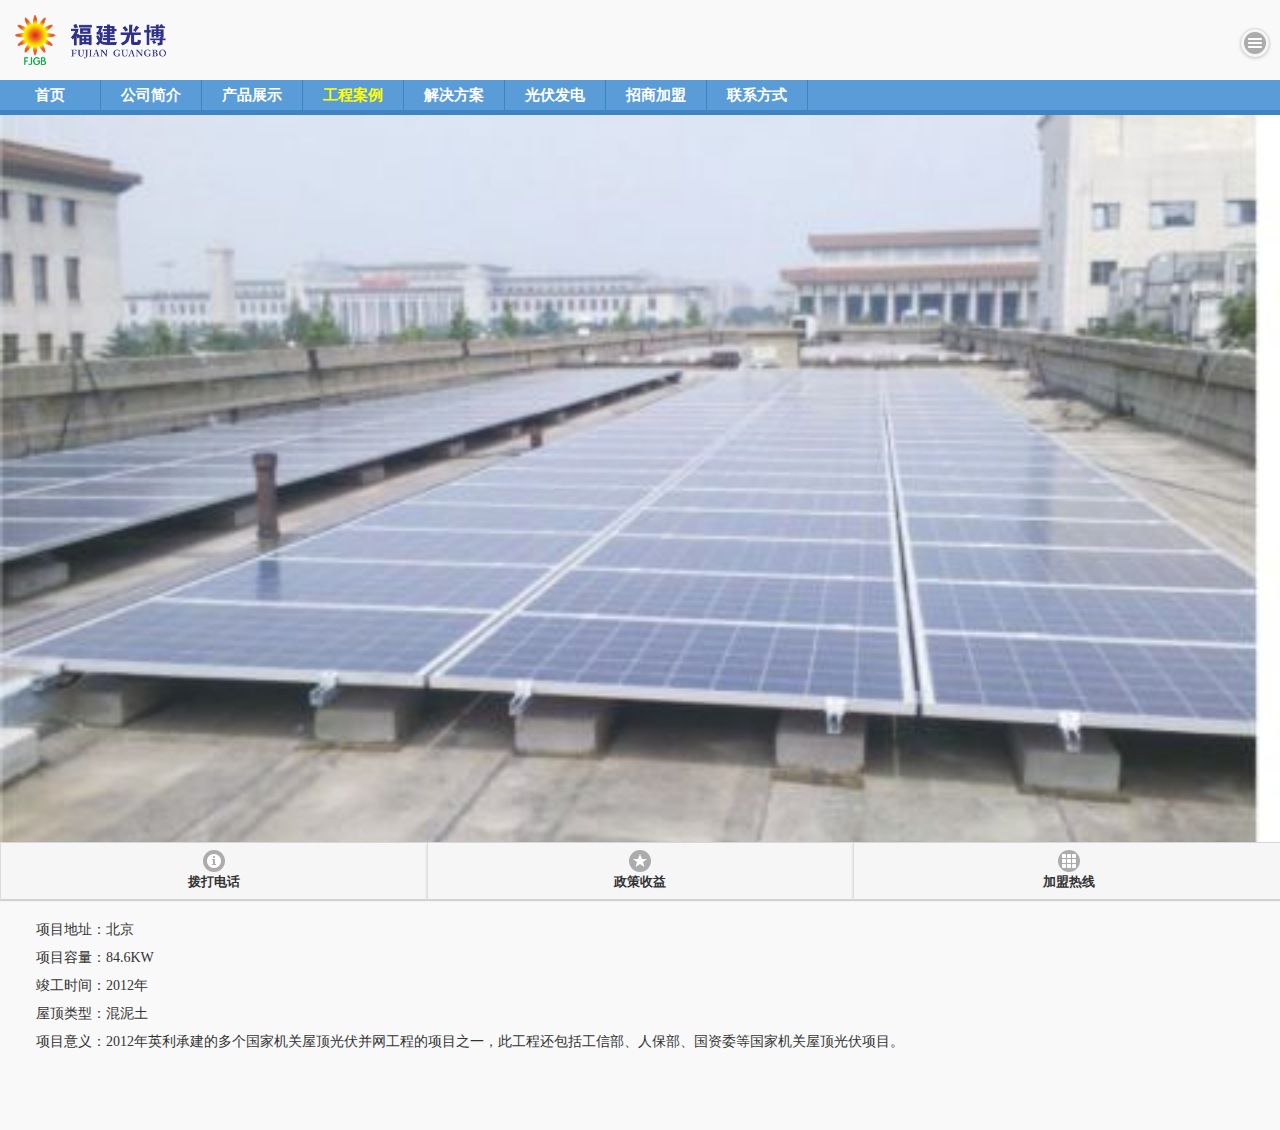
<file: projects_05.html>
<!DOCTYPE html>
<html>
<head>
	<meta charset="utf-8">
	<meta content="width=device-width, initial-scale=1.0, maximum-scale=1.0, user-scalable=0;" name="viewport" />
	<title>福建光博太阳能电力科技有限公司</title>
	<link rel="stylesheet" href="css/jquery.mobile-1.4.2.min.css">
	<link rel="stylesheet" type="text/css"href="css/master.css">
	<link rel="stylesheet" type="text/css"href="css/banner.css">
	<script src="js/jquery-1.8.3.min.js"></script>
	<script src="js/jquery.mobile-1.4.2.min.js"></script>
</head>
<body>
	<div data-role="page" id="index" class="webapp">
		<div id="top" style="position:relative">
			<div id="logo">
				<img src="img/logo.png" height="50px" style="float:left;">
			</div>
			<div id="menu">
				<div id="wrapper_menu">
					<div id="scroller_menu">
						<li>
							<a data-ajax="false" href="index.html">首页</a>
						</li>
						<li>
							<a data-ajax="false" href="introduction.html">公司简介</a>
						</li>
						<li>
							<a data-ajax="false" href="products.html">产品展示</a>
						</li>
						<li>
							<a data-ajax="false" href="projects.html" class="linkon">工程案例</a>
						</li>
						<li>
							<a data-ajax="false" href="scheme.html">解决方案</a>
						</li>
						<li>
							<a data-ajax="false" href="photovoltaic.html">光伏发电</a>
						</li>
						<li>
							<a data-ajax="false" href="join.html">招商加盟</a>
						</li>
						<li>
							<a data-ajax="false" href="contact.html">联系方式</a>
						</li>
					</ul>
				</div>
			</div>
		</div>
		<div id="righttoppanel">
			<a data-ajax="false" href="#right-panel" data-role="button" data-icon="bars" data-iconpos="notext" data-inline="true"></a>
		</div>
	</div>
<!-- 	<div id="banner">
		<div class="photo">
	    	<ul id="banner_photo">
	        	<li class="on"><img src="img/s1.jpg" /></li>
	            <li><img src="img/s2.jpg" /></li>
	            <li><img src="img/s3.jpg" /></li>
	        </ul>
	        <div class="pre"><img src="img/left.png" /></div>
	        <div class="next"><img src="img/right.png" /></div>
	        <div id="banner_cir">
	        	<a class="on"></a>        
	        </div>
	    </div>
	</div> -->
	<div data-role="panel" id="right-panel" data-display="overlay" data-position="right">
		<ul data-role="listview" data-theme="a">
			<li data-role="list-divider" data-theme="a" style="line-height:280%;">菜单/MENU</li>
			<li data-icon="home">
				<a data-ajax="false" href="index.html">首页</a>
			</li>
			<li data-icon="info">
				<a data-ajax="false" href="introduction.html">公司简介</a>
			</li>
			<li data-icon="star">
				<a data-ajax="false" href="products.html">产品展示</a>
			</li>
			<li data-icon="grid">
				<a data-ajax="false" href="projects.html">工程案例</a>
			</li>
			<li data-icon="check">
				<a data-ajax="false" href="scheme.html">解决方案</a>
			</li>
			<li data-icon="grid">
				<a data-ajax="false" href="photovoltaic.html">光伏发电</a>
			</li>
			<li data-icon="plus">
				<a data-ajax="false" href="join.html">招商加盟</a>
			</li>
			<li>
				<a data-ajax="false" href="contact.html">联系方式</a>
			</li>
			<li data-icon="delete">
				<a data-ajax="false" data-rel="close">关闭菜单</a>
			</li>
		</ul>
	</div>
	<div id="content">
		<div class="context">
<!-- 			<h1>
				<span></span>
				<a data-ajax="false" href="" style="font-size:14px; color:#FFF; text-decoration:none">工程案例</a>
			</h1> -->
				<img src="img/pro_05.jpg" width="100%">
				<h3 style="text-indent:36px;">项目名称：人民大会堂屋顶光伏发电项目</h3>
				<p>项目地址：北京</p>
				<p>项目容量：84.6KW</p>
				<p>竣工时间：2012年</p>
				<p>屋顶类型：混泥土</p>
				<p>项目意义：2012年英利承建的多个国家机关屋顶光伏并网工程的项目之一，此工程还包括工信部、人保部、国资委等国家机关屋顶光伏项目。</p>
			<div style="clear:both"></div>
		</div>
	</div>
	<br>
	<div data-role="footer" data-position="fixed">
		<div data-role="navbar" data-iconpos="top">
			<ul>
				<li>
					<a data-ajax="false" href="tel:05972626886" data-role="button" data-icon="info" data-iconpos="top" data-corners="false">拨打电话</a>
				</li>
				<li>
					<a data-ajax="false" href="policybenefit.html" data-role="button" data-icon="star" data-iconpos="top" data-direction="reverse" data-corners="false">政策收益</a>
				</li>
				<li>
					<a data-ajax="false" href="contact.html" data-role="button" data-icon="grid" data-iconpos="top" data-direction="reverse" data-corners="false">加盟热线</a>
				</li>
			</ul>
		</div>
		<!-- <div style="width:100%; height:5px;background-color: #5A9CD7;"></div> -->
	</div>
</div>
<script src="js/banner.js"></script>
</body>
</html>
</file>
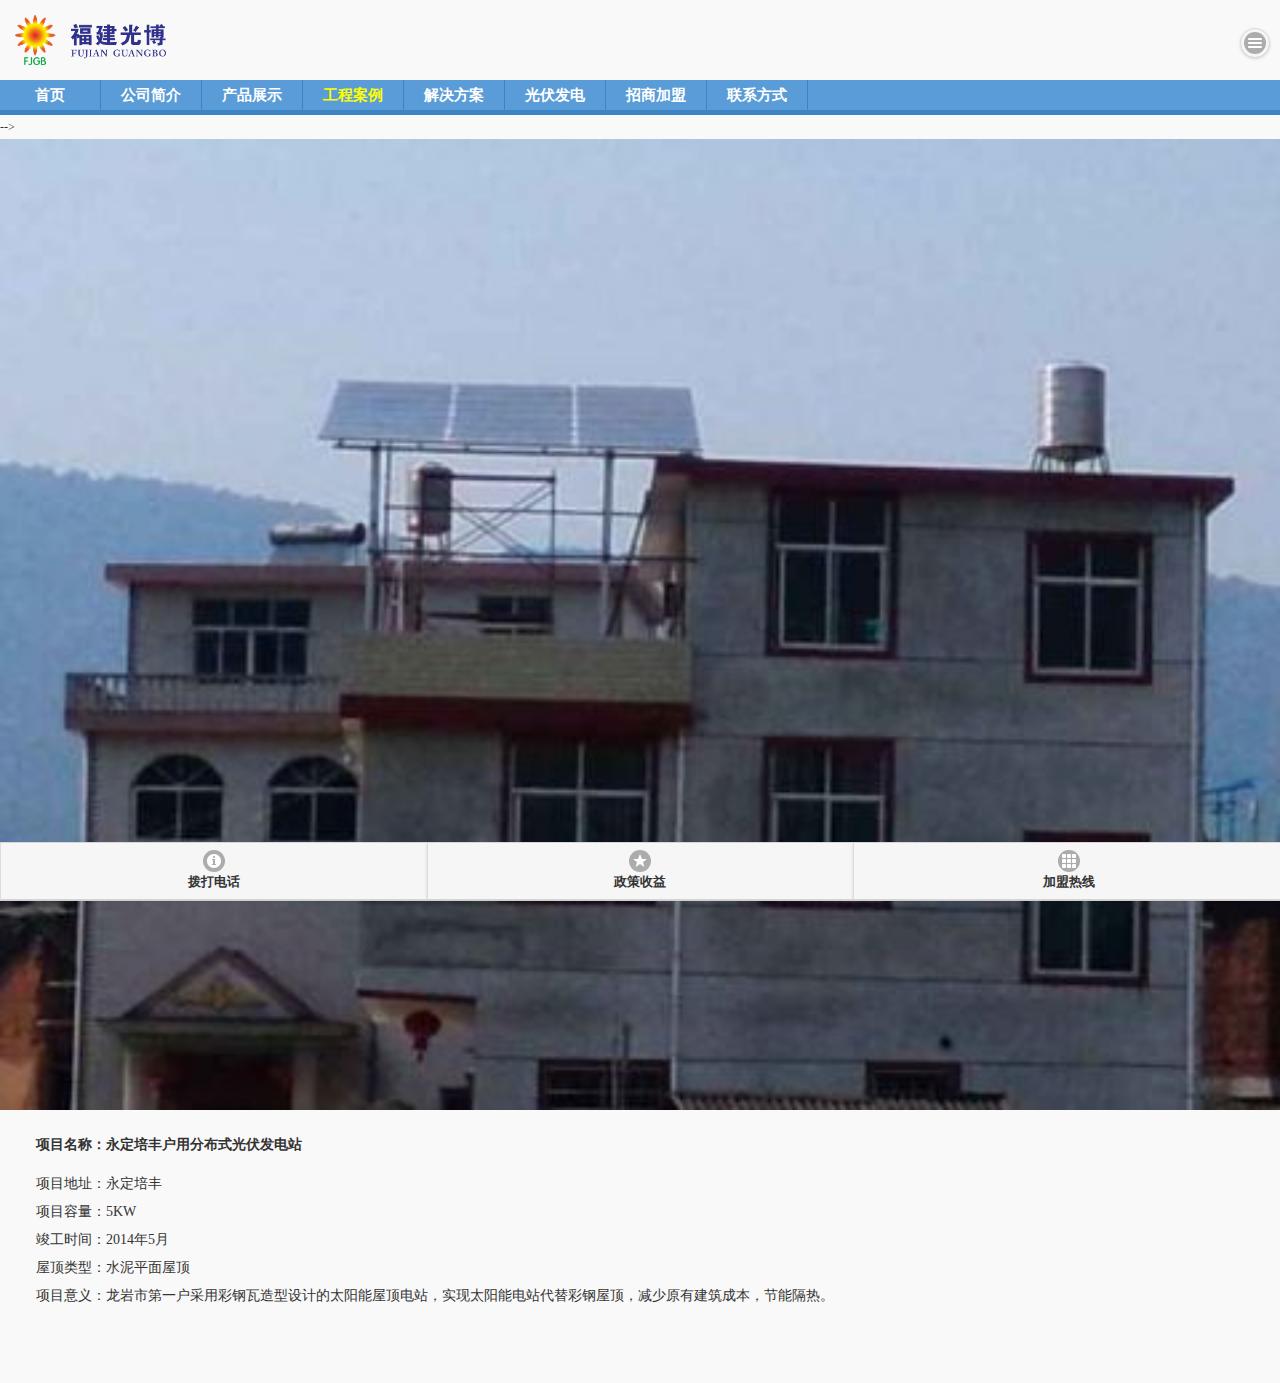
<file: projects_06.html>
<!DOCTYPE html>
<html>
<head>
	<meta charset="utf-8">
	<meta content="width=device-width, initial-scale=1.0, maximum-scale=1.0, user-scalable=0;" name="viewport" />
	<title>福建光博太阳能电力科技有限公司</title>
	<link rel="stylesheet" href="css/jquery.mobile-1.4.2.min.css">
	<link rel="stylesheet" type="text/css"href="css/master.css">
	<link rel="stylesheet" type="text/css"href="css/banner.css">
	<script src="js/jquery-1.8.3.min.js"></script>
	<script src="js/jquery.mobile-1.4.2.min.js"></script>
</head>
<body>
	<div data-role="page" id="index" class="webapp">
		<div id="top" style="position:relative">
			<div id="logo">
				<img src="img/logo.png" height="50px" style="float:left;">
			</div>
			<div id="menu">
				<div id="wrapper_menu">
					<div id="scroller_menu">
						<li>
							<a data-ajax="false" href="index.html">首页</a>
						</li>
						<li>
							<a data-ajax="false" href="introduction.html">公司简介</a>
						</li>
						<li>
							<a data-ajax="false" href="products.html">产品展示</a>
						</li>
						<li>
							<a data-ajax="false" href="projects.html" class="linkon">工程案例</a>
						</li>
						<li>
							<a data-ajax="false" href="scheme.html">解决方案</a>
						</li>
						<li>
							<a data-ajax="false" href="photovoltaic.html">光伏发电</a>
						</li>
						<li>
							<a data-ajax="false" href="join.html">招商加盟</a>
						</li>
						<li>
							<a data-ajax="false" href="contact.html">联系方式</a>
						</li>
					</ul>
				</div>
			</div>
		</div>
		<div id="righttoppanel">
			<a data-ajax="false" href="#right-panel" data-role="button" data-icon="bars" data-iconpos="notext" data-inline="true"></a>
		</div>
	</div>
<!-- 	<div id="banner">
		<div class="photo">
	    	<ul id="banner_photo">
	        	<li class="on"><img src="img/s1.jpg" /></li>
	            <li><img src="img/s2.jpg" /></li>
	            <li><img src="img/s3.jpg" /></li>
	        </ul>
	        <div class="pre"><img src="img/left.png" /></div>
	        <div class="next"><img src="img/right.png" /></div>
	        <div id="banner_cir">
	        	<a class="on"></a>        
	        </div>
	    </div>
	</div> -->
	<div data-role="panel" id="right-panel" data-display="overlay" data-position="right">
		<ul data-role="listview" data-theme="a">
			<li data-role="list-divider" data-theme="a" style="line-height:280%;">菜单/MENU</li>
			<li data-icon="home">
				<a data-ajax="false" href="index.html">首页</a>
			</li>
			<li data-icon="info">
				<a data-ajax="false" href="introduction.html">公司简介</a>
			</li>
			<li data-icon="star">
				<a data-ajax="false" href="products.html">产品展示</a>
			</li>
			<li data-icon="grid">
				<a data-ajax="false" href="projects.html">工程案例</a>
			</li>
			<li data-icon="check">
				<a data-ajax="false" href="scheme.html">解决方案</a>
			</li>
			<li data-icon="grid">
				<a data-ajax="false" href="photovoltaic.html">光伏发电</a>
			</li>
			<li data-icon="plus">
				<a data-ajax="false" href="join.html">招商加盟</a>
			</li>
			<li>
				<a data-ajax="false" href="contact.html">联系方式</a>
			</li>
			<li data-icon="delete">
				<a data-ajax="false" data-rel="close">关闭菜单</a>
			</li>
		</ul>
	</div>
	<div id="content">
		<div class="context">
			</h1> -->
				<img src="img/pro_06.jpg" width="100%">
				<h3 style="text-indent:36px;">项目名称：永定培丰户用分布式光伏发电站</h3>
				<p>项目地址：永定培丰</p>
				<p>项目容量：5KW</p>
				<p>竣工时间：2014年5月</p>
				<p>屋顶类型：水泥平面屋顶</p>
				<p>项目意义：龙岩市第一户采用彩钢瓦造型设计的太阳能屋顶电站，实现太阳能电站代替彩钢屋顶，减少原有建筑成本，节能隔热。</p>
			<div style="clear:both"></div>
		</div>
	</div>
	<br>
	<div data-role="footer" data-position="fixed">
		<div data-role="navbar" data-iconpos="top">
			<ul>
				<li>
					<a data-ajax="false" href="tel:05972626886" data-role="button" data-icon="info" data-iconpos="top" data-corners="false">拨打电话</a>
				</li>
				<li>
					<a data-ajax="false" href="policybenefit.html" data-role="button" data-icon="star" data-iconpos="top" data-direction="reverse" data-corners="false">政策收益</a>
				</li>
				<li>
					<a data-ajax="false" href="contact.html" data-role="button" data-icon="grid" data-iconpos="top" data-direction="reverse" data-corners="false">加盟热线</a>
				</li>
			</ul>
		</div>
		<!-- <div style="width:100%; height:5px;background-color: #5A9CD7;"></div> -->
	</div>
</div>
<script src="js/banner.js"></script>
</body>
</html>
</file>
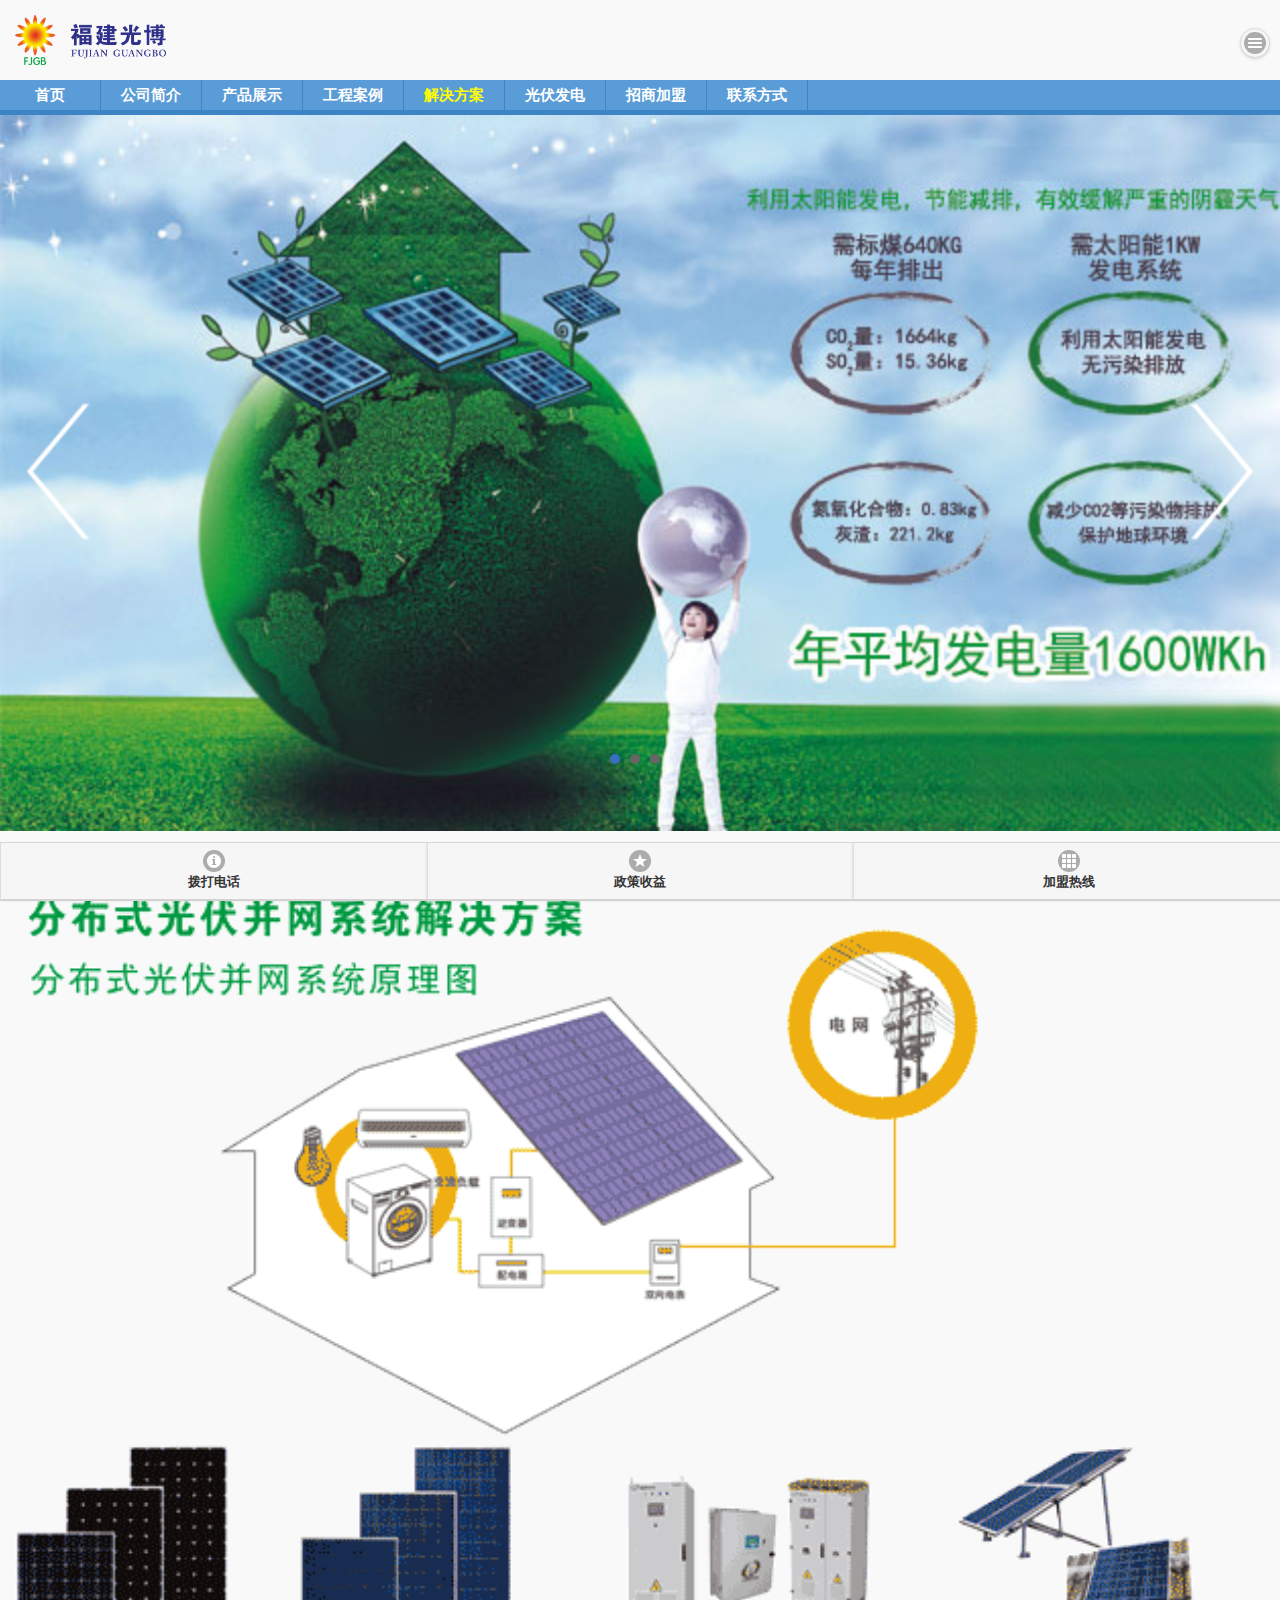
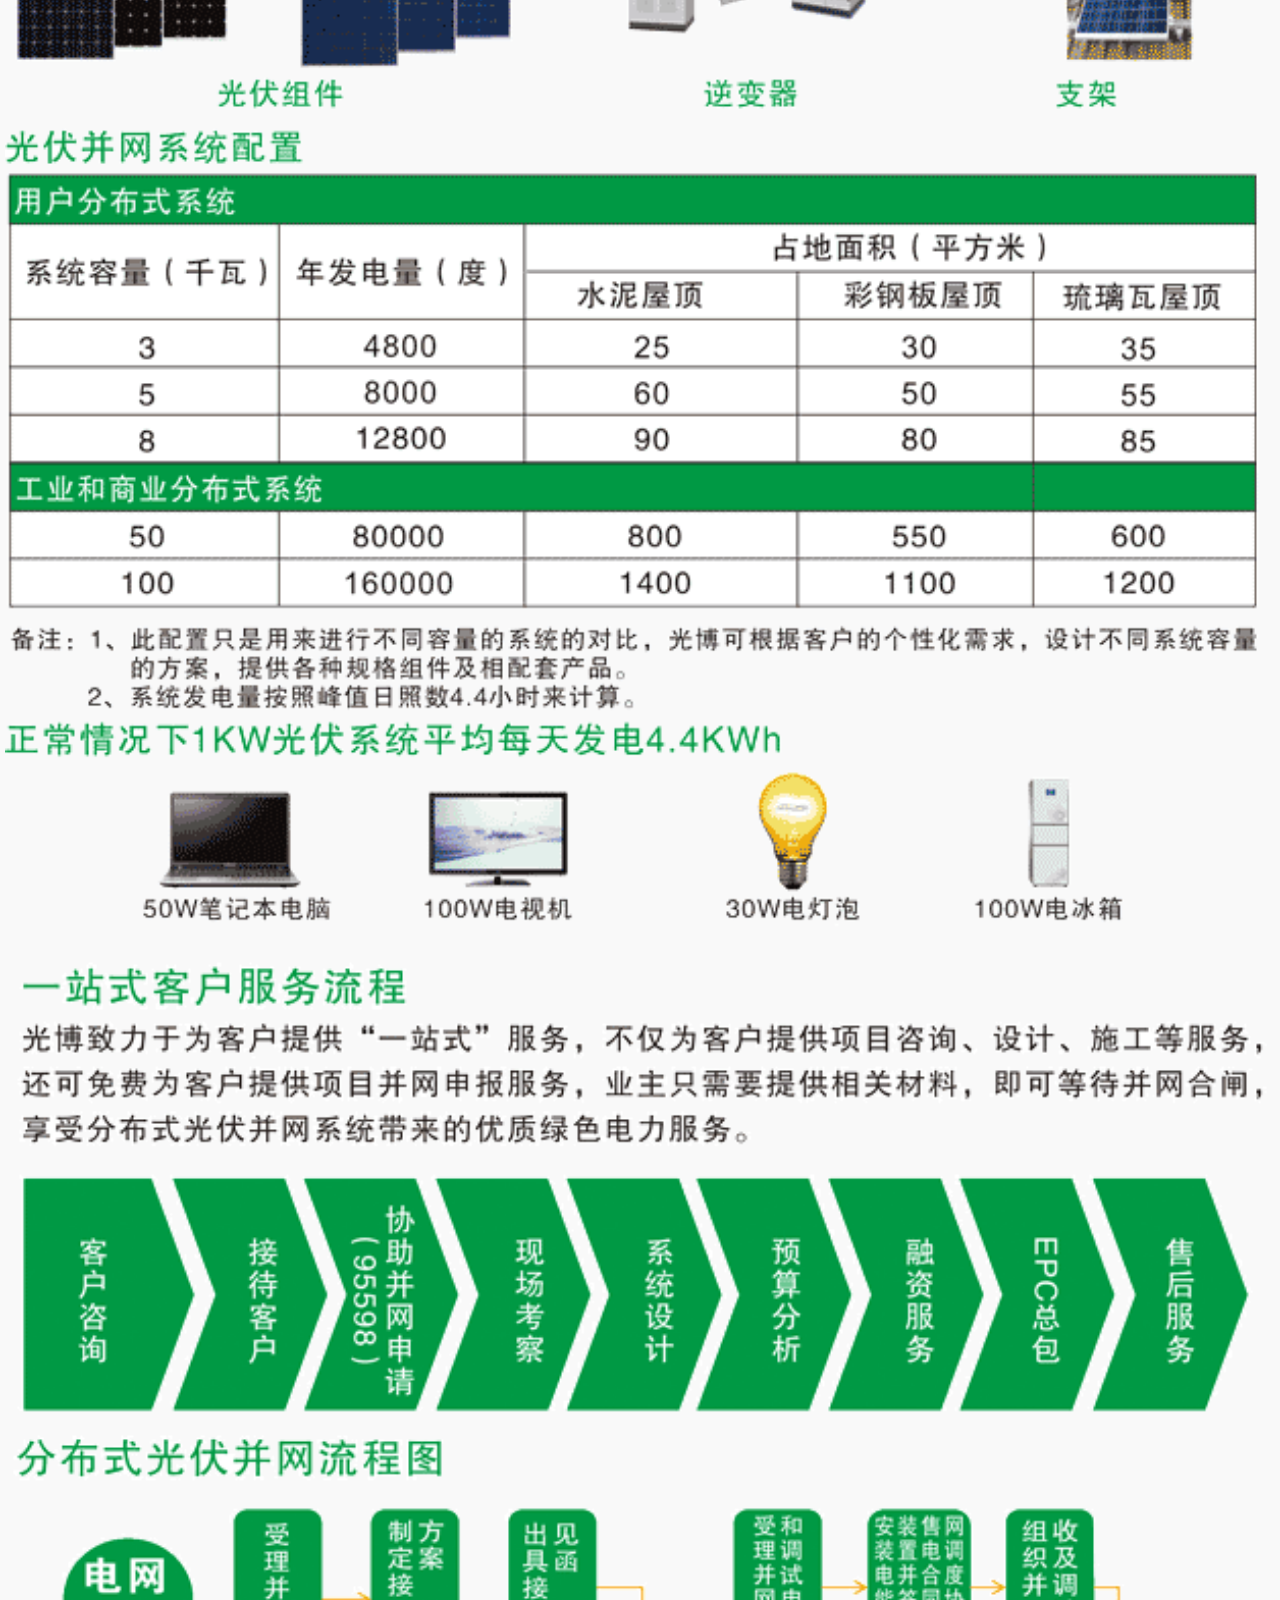
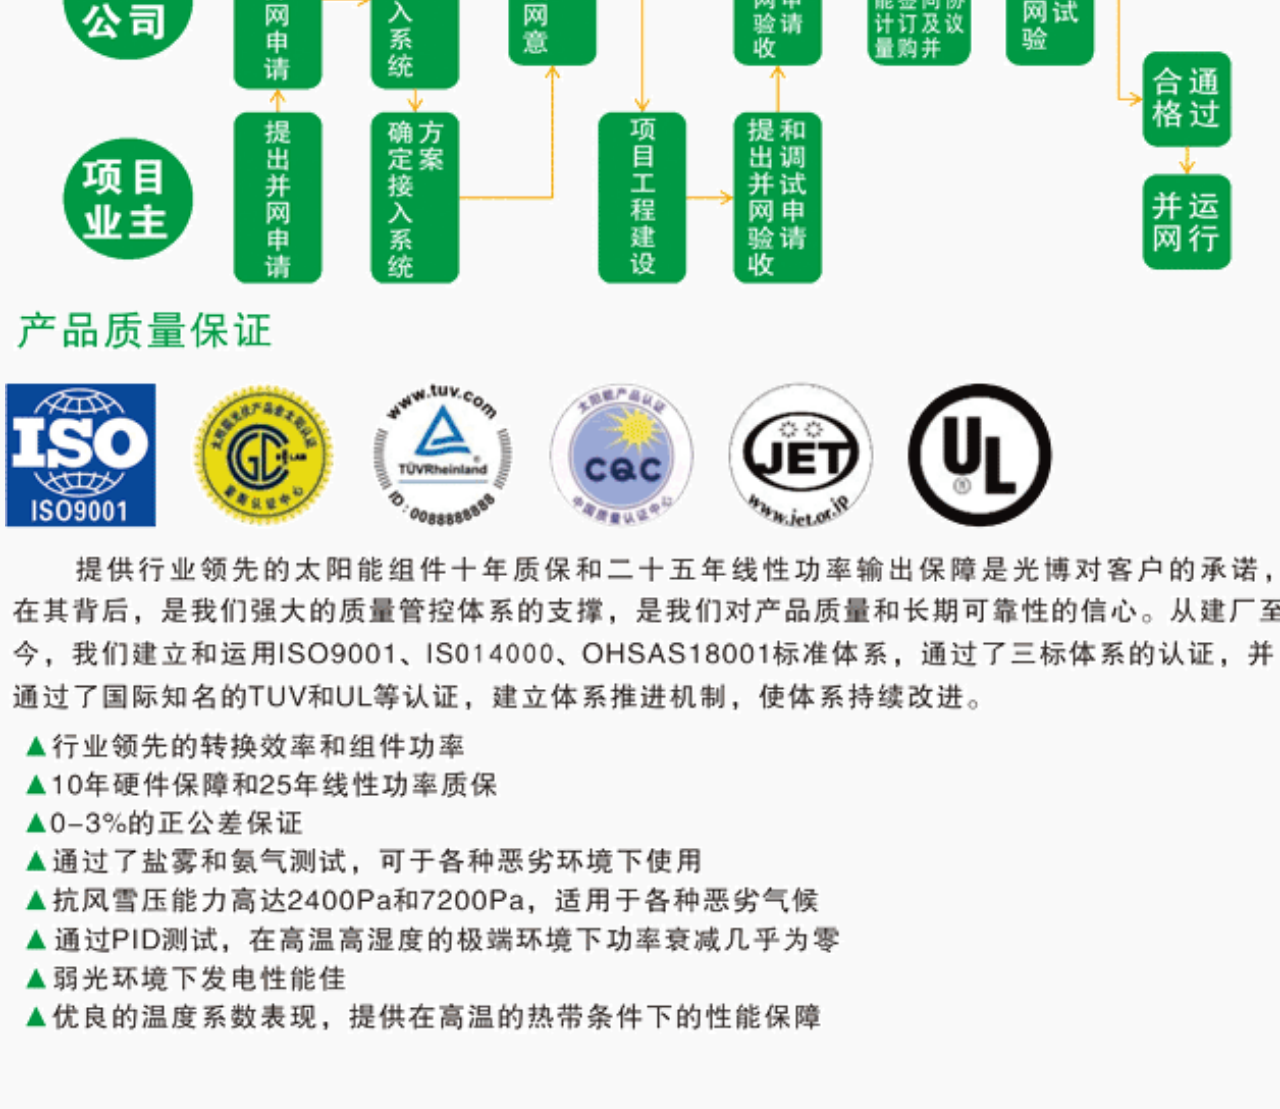
<file: scheme.html>
<!DOCTYPE html>
<html>
<head>
	<meta charset="utf-8">
	<meta content="width=device-width, initial-scale=1.0, maximum-scale=1.0, user-scalable=0;" name="viewport" />
	<title>福建光博太阳能电力科技有限公司</title>
	<link rel="stylesheet" href="css/jquery.mobile-1.4.2.min.css">
	<link rel="stylesheet" type="text/css"href="css/master.css">
	<link rel="stylesheet" type="text/css"href="css/banner.css">
	<script src="js/jquery-1.8.3.min.js"></script>
	<script src="js/jquery.mobile-1.4.2.min.js"></script>
</head>
<body>
	<div data-role="page" id="index" class="webapp">
		<div id="top" style="position:relative">
			<div id="logo">
				<img src="img/logo.png" height="50px" style="float:left;">
			</div>
			<div id="menu">
				<div id="wrapper_menu">
					<div id="scroller_menu">
						<li>
							<a data-ajax="false" href="index.html">首页</a>
						</li>
						<li>
							<a data-ajax="false" href="introduction.html">公司简介</a>
						</li>
						<li>
							<a data-ajax="false" href="products.html">产品展示</a>
						</li>
						<li>
							<a data-ajax="false" href="projects.html">工程案例</a>
						</li>
						<li>
							<a data-ajax="false" class="linkon">解决方案</a>
						</li>
						<li>
							<a data-ajax="false" href="photovoltaic.html">光伏发电</a>
						</li>
						<li>
							<a data-ajax="false" href="join.html">招商加盟</a>
						</li>
						<li>
							<a data-ajax="false" href="contact.html">联系方式</a>
						</li>
					</ul>
				</div>
			</div>
		</div>
		<div id="righttoppanel">
			<a data-ajax="false" href="#right-panel" data-role="button" data-icon="bars" data-iconpos="notext" data-inline="true"></a>
		</div>
	</div>
	<div id="banner">
		<div class="photo">
	    	<ul id="banner_photo">
	        	<li class="on"><img src="img/s1.jpg" /></li>
	            <li><img src="img/s2.jpg" /></li>
	            <li><img src="img/s3.jpg" /></li>
	        </ul>
	        <div class="pre"><img src="img/left.png" /></div>
	        <div class="next"><img src="img/right.png" /></div>
	        <div id="banner_cir">
	        	<a class="on"></a>        
	        </div>
	    </div>
	</div>
	<div data-role="panel" id="right-panel" data-display="overlay" data-position="right">
		<ul data-role="listview" data-theme="a">
			<li data-role="list-divider" data-theme="a" style="line-height:280%;">菜单/MENU</li>
			<li data-icon="home">
				<a data-ajax="false" href="index.html">首页</a>
			</li>
			<li data-icon="info">
				<a data-ajax="false" href="introduction.html">公司简介</a>
			</li>
			<li data-icon="star">
				<a data-ajax="false" href="products.html">产品展示</a>
			</li>
			<li data-icon="grid">
				<a data-ajax="false" href="projects.html">工程案例</a>
			</li>
			<li data-icon="check">
				<a data-ajax="false">解决方案</a>
			</li>
			<li data-icon="grid">
				<a data-ajax="false" href="photovoltaic.html">光伏发电</a>
			</li>
			<li data-icon="plus">
				<a data-ajax="false" href="join.html">招商加盟</a>
			</li>
			<li>
				<a data-ajax="false" href="contact.html">联系方式</a>
			</li>
			<li data-icon="delete">
				<a data-ajax="false" data-rel="close">关闭菜单</a>
			</li>
		</ul>
	</div>
	<div id="content">
		<div class="context">
			<h1>
				<span></span>
				<a data-ajax="false" href="" style="font-size:14px; color:#FFF; text-decoration:none">分布式光伏并网系统解决方案</a>
			</h1>
			<div class="newslist">
				<img src="img/scheme.gif" width="100%" data-theme="a">
			</div>
			<div style="clear:both"></div>
		</div>
	<div data-role="footer" data-position="fixed">
		<div data-role="navbar" data-iconpos="top">
			<ul>
				<li>
					<a data-ajax="false" href="tel:05972626886" data-role="button" data-icon="info" data-iconpos="top" data-corners="false">拨打电话</a>
				</li>
				<li>
					<a data-ajax="false" href="policybenefit.html" data-role="button" data-icon="star" data-iconpos="top" data-direction="reverse" data-corners="false">政策收益</a>
				</li>
				<li>
					<a data-ajax="false" href="contact.html" data-role="button" data-icon="grid" data-iconpos="top" data-direction="reverse" data-corners="false">加盟热线</a>
				</li>
			</ul>
		</div>
		<!-- <div style="width:100%; height:5px;background-color: #5A9CD7;"></div> -->
	</div>
</div>
<script src="js/banner.js"></script>
</body>
</html>
</file>
<file: css/master.css>
body { background: #fff;}
body.ui-mobile-viewport { padding: 0; }
body, input, textarea, select, button ,a,div{ font-family:微软雅黑; font-size:12px; font-weight:normal }
.ui-overlay-a, .ui-page-theme-a, .ui-page-theme-a .ui-panel-wrapper {
 text-shadow:none; 
}

.fl {float:left}
.fr {float:right}
.clearfix:after {content:".";display:block;height:0;clear:both;overflow:hidden}
.clr {clear:both}
.hidden {display:none!important}

#righttoppanel{position:absolute;right:0px;top:20px;}

#wrapper_menu {	position:absolute; z-index:1;top:0; left:0;width:100%;overflow-x:auto;overflow-y:none;}
#scroller_menu {width:850px;height:30px;float:left;	padding:0; overflow-y:none;}
#scroller_menu ul {list-style:none;display:block;float:left;width:100%;	height:100%;padding:0;margin:0;	text-align:left;}
#scroller_menu li {display:block;vertical-align:middle;float:left;padding:0 10px;width:80px;height:100%;	border-right:1px solid #3D84C4;; text-align:center; line-height:30px;}
#scroller_menu li a{display:block;color:#fff; text-decoration:none;font-size:1.25em;  width:100%; height:30px;}
#scroller_menu li a:hover{color:#FF0}
#scroller_menu .linkon{color:#FF0}


#product{ position:relative;width:100%; height:125px;}
#product_pic{position:absolute; z-index:1;top:10px; left:0;width:100%;overflow-x:auto;overflow-y:none;}
#product_scoll_pic {width:2400px;height:125px;float:left;padding:0;}
#product_scoll_pic ul {list-style:none;display:block;float:left;	width:100%;	height:100%;padding:0;margin:0;	text-align:left;}
#product_scoll_pic li {display:block;vertical-align:middle;float:left;padding:0 10px;width:180px;height:100%; text-align:center }

/*header style*/
#top {text-align:center; width:100%;  }
#logo{ text-align:center; padding:15px; height: 50px;}
#menu{ position:relative;width:100%;  background-color: #5A9CD7; height:30px; border-bottom:5px solid #3D84C4;}
#menu a{ font-family:微软雅黑}

#content{width:100%; }

.context{  width:100%; line-height:200%;}
.context p{ /*padding-bottom:15px;*/ margin: auto 8px; font-size: 14px; text-indent: 28px; line-height:200%; }
.context h1{ padding:5px; font-size:14px; /*font-weight:bold;*/color:#fff;width:100%;  background-color: #5A9CD7; font-family:微软雅黑}
 
.context h1 span{  padding-right:10px;}
.context .c{ padding:15px;}
@media all and (max-width: 480px){
.context img{width:100%;}
}

.newslist{width:100%; padding:5px}
.newslist a{float:left;width:100%;padding:5px; color:#494949;text-decoration:none;}
.newslist a:hover{color:#F60; text-decoration:underline}
.newslist a span{ /*background:url(/img/sliderArrowsBg.png)*/ no-repeat 0px 7px; height:25px; width:15px ; float:left;}
</file>
<file: css/banner.css>
/* banner  */
#banner{ width:100%; position:relative; left:0; top:0;}
#banner .photo{ width:100%; overflow:hidden; position:relative;}
#banner .photo ul{ padding: 0; margin: 0;}
#banner .photo ul li{ display:none; -webkit-animation:change .3s;}
#banner .photo ul li.on{ display:block;}
#banner .photo ul li img{ width:100%;}
#banner .pre,.wrap .pre{ width:5%; position:absolute; top:40%; left:2%; z-index:11;}
#banner .next,.wrap .next{ width:5%; position:absolute; top:40%; right:2%; z-index:11;}
#banner .next img,#banner .pre img{ width:100%;}
#banner .phone{ font-size:1em; color:#fff; background:#386fc0; height:2em; padding:4%; line-height:1.2em;}
#banner .phone p{ padding-left:50%;}
#banner .logo{ width:40%; position:absolute; bottom:-2%; left:5%;}
#banner .logo img{ width:100%;}



/*0618*/
#banner_cir{ position:absolute; left:0; bottom:10%;}
#banner_cir a{ display:block; float:left; display:inline; width:10px; height:10px; margin-right:10px; background:#666; -webkit-border-radius:5px;}
#banner_cir a.on{ background:#386fc0;}
</file>
